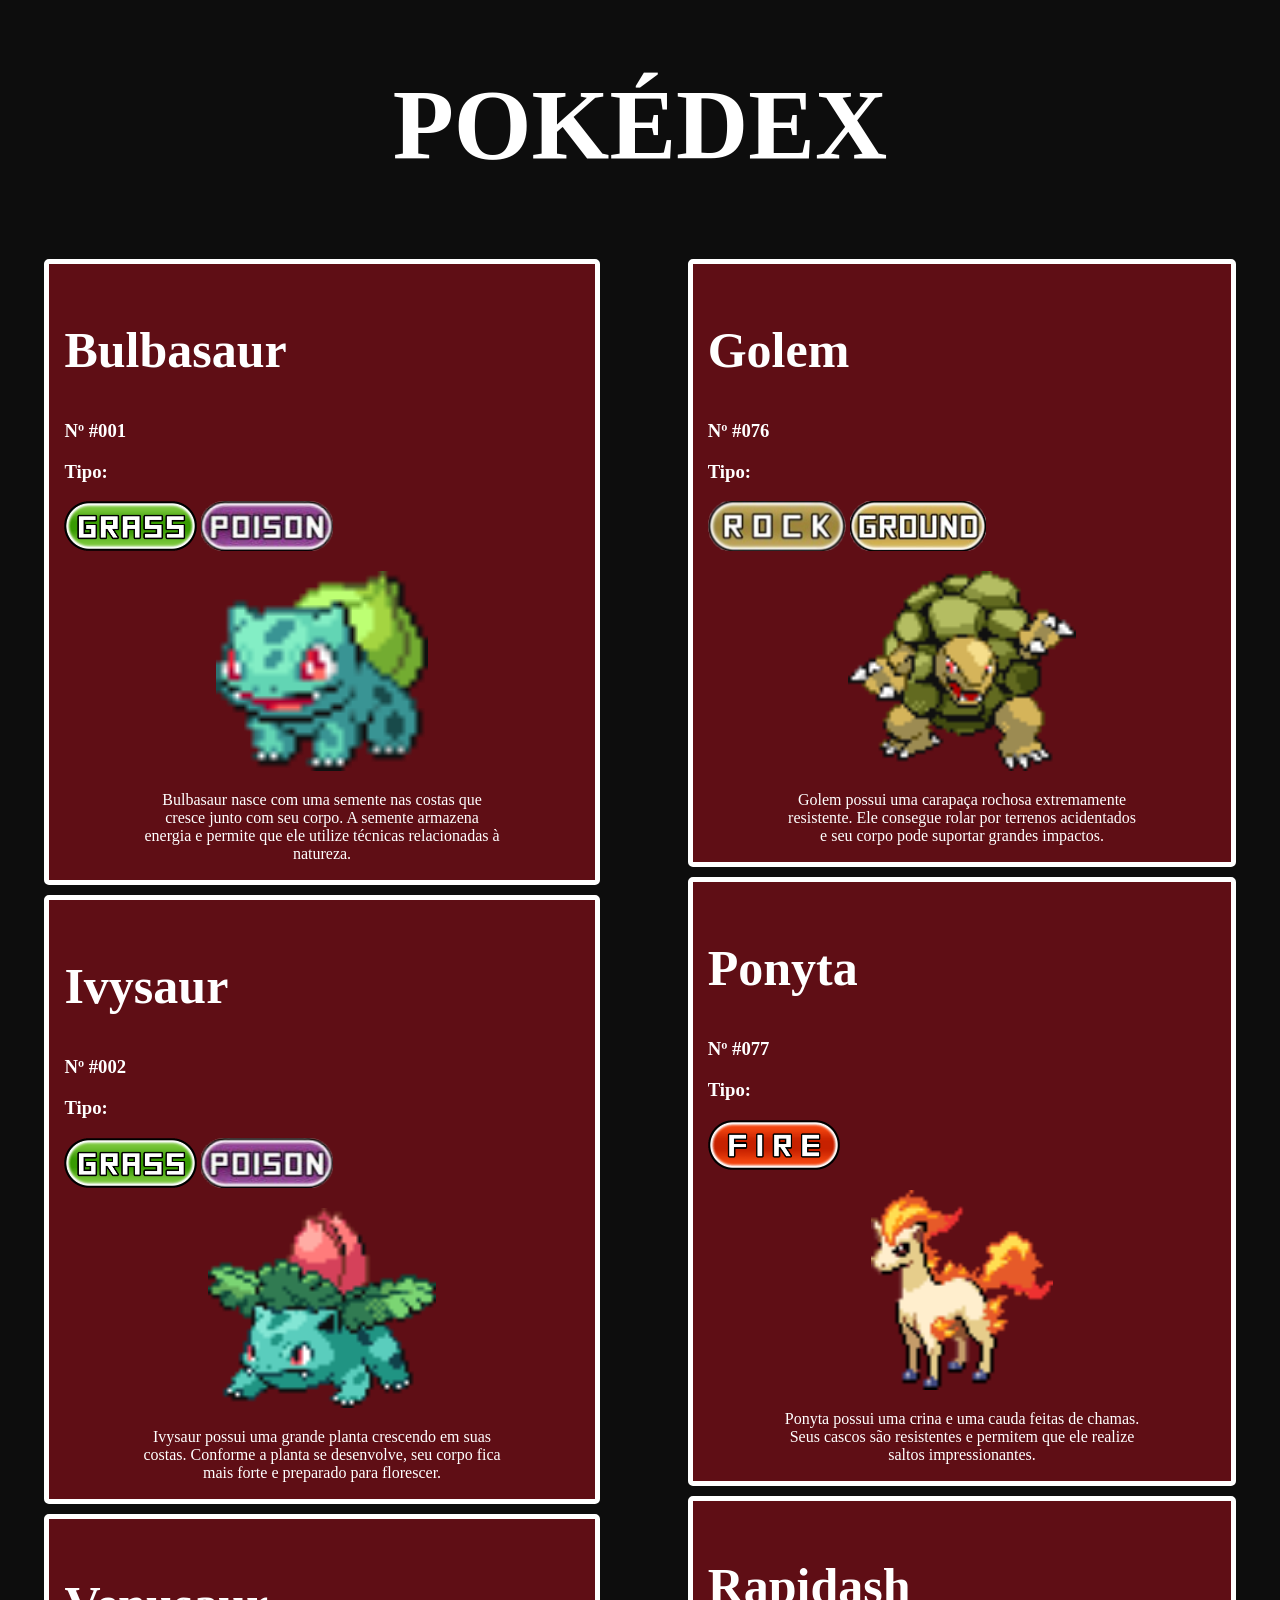
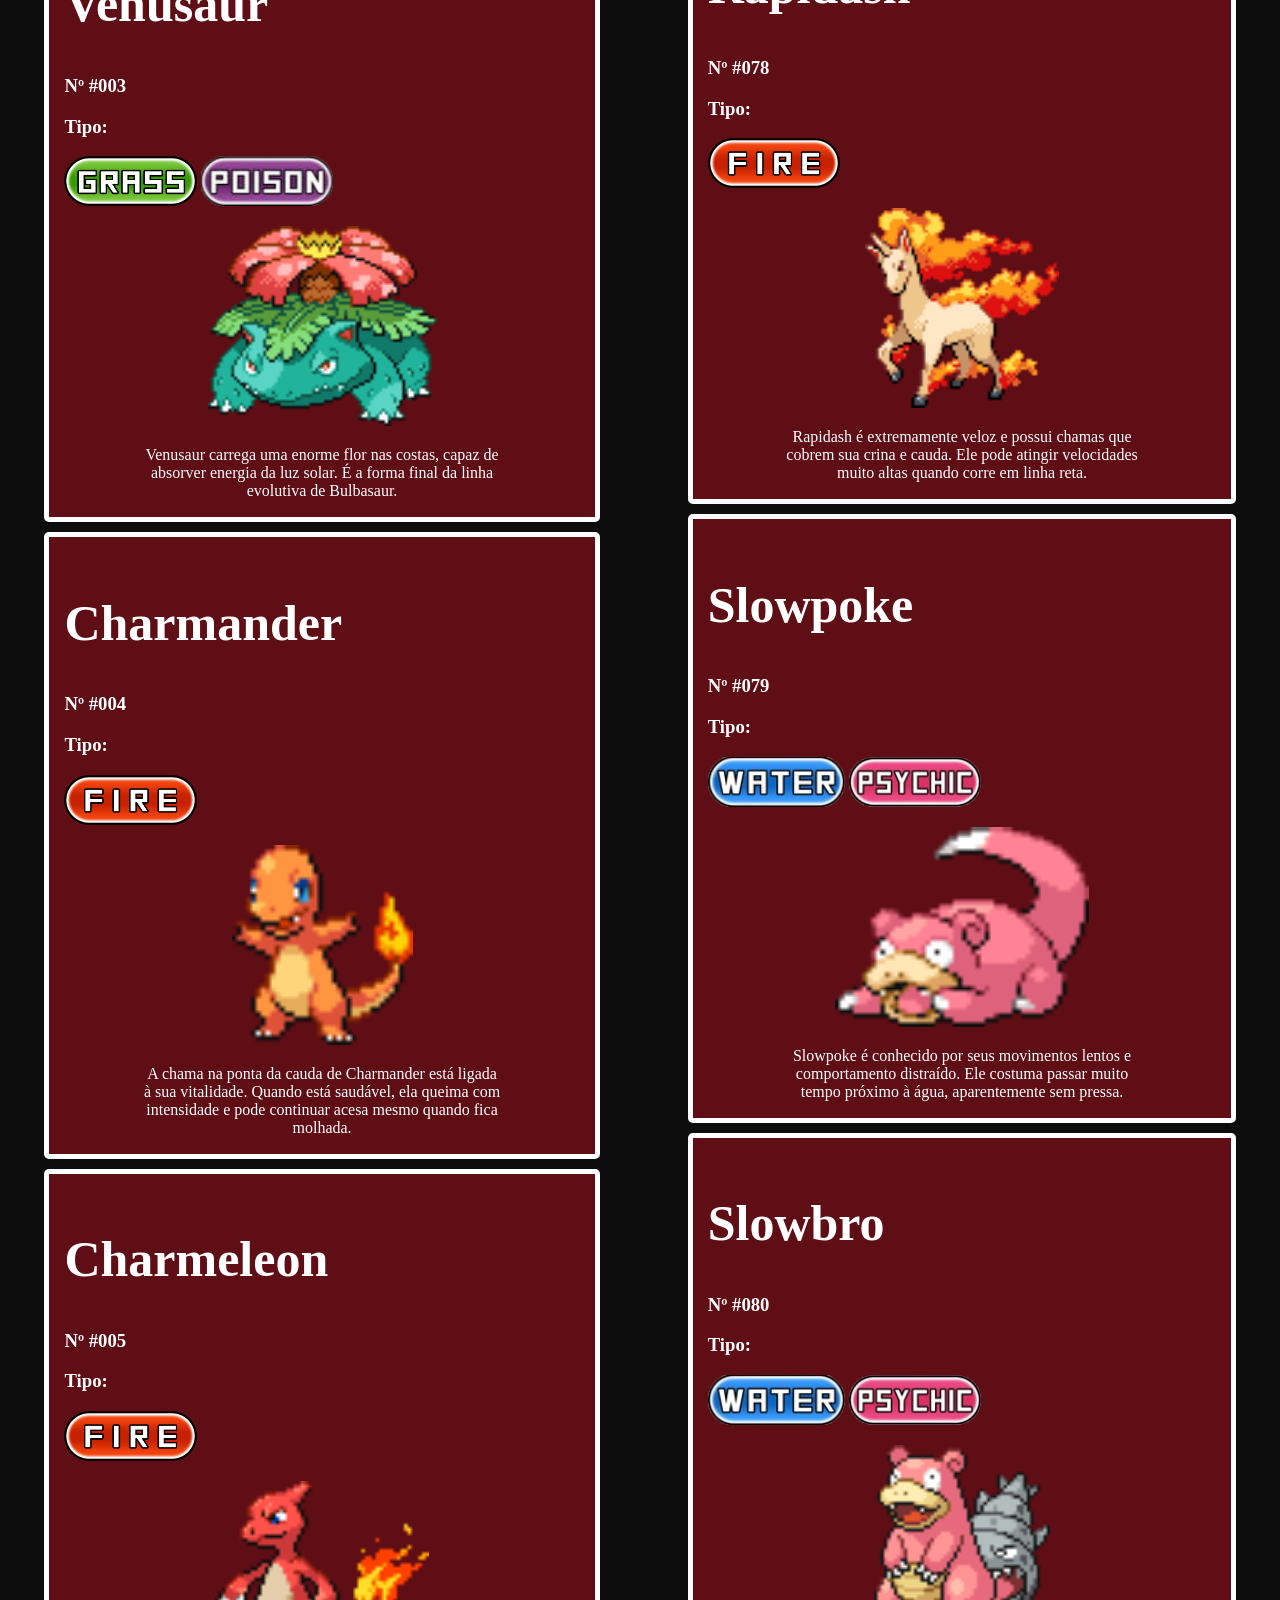
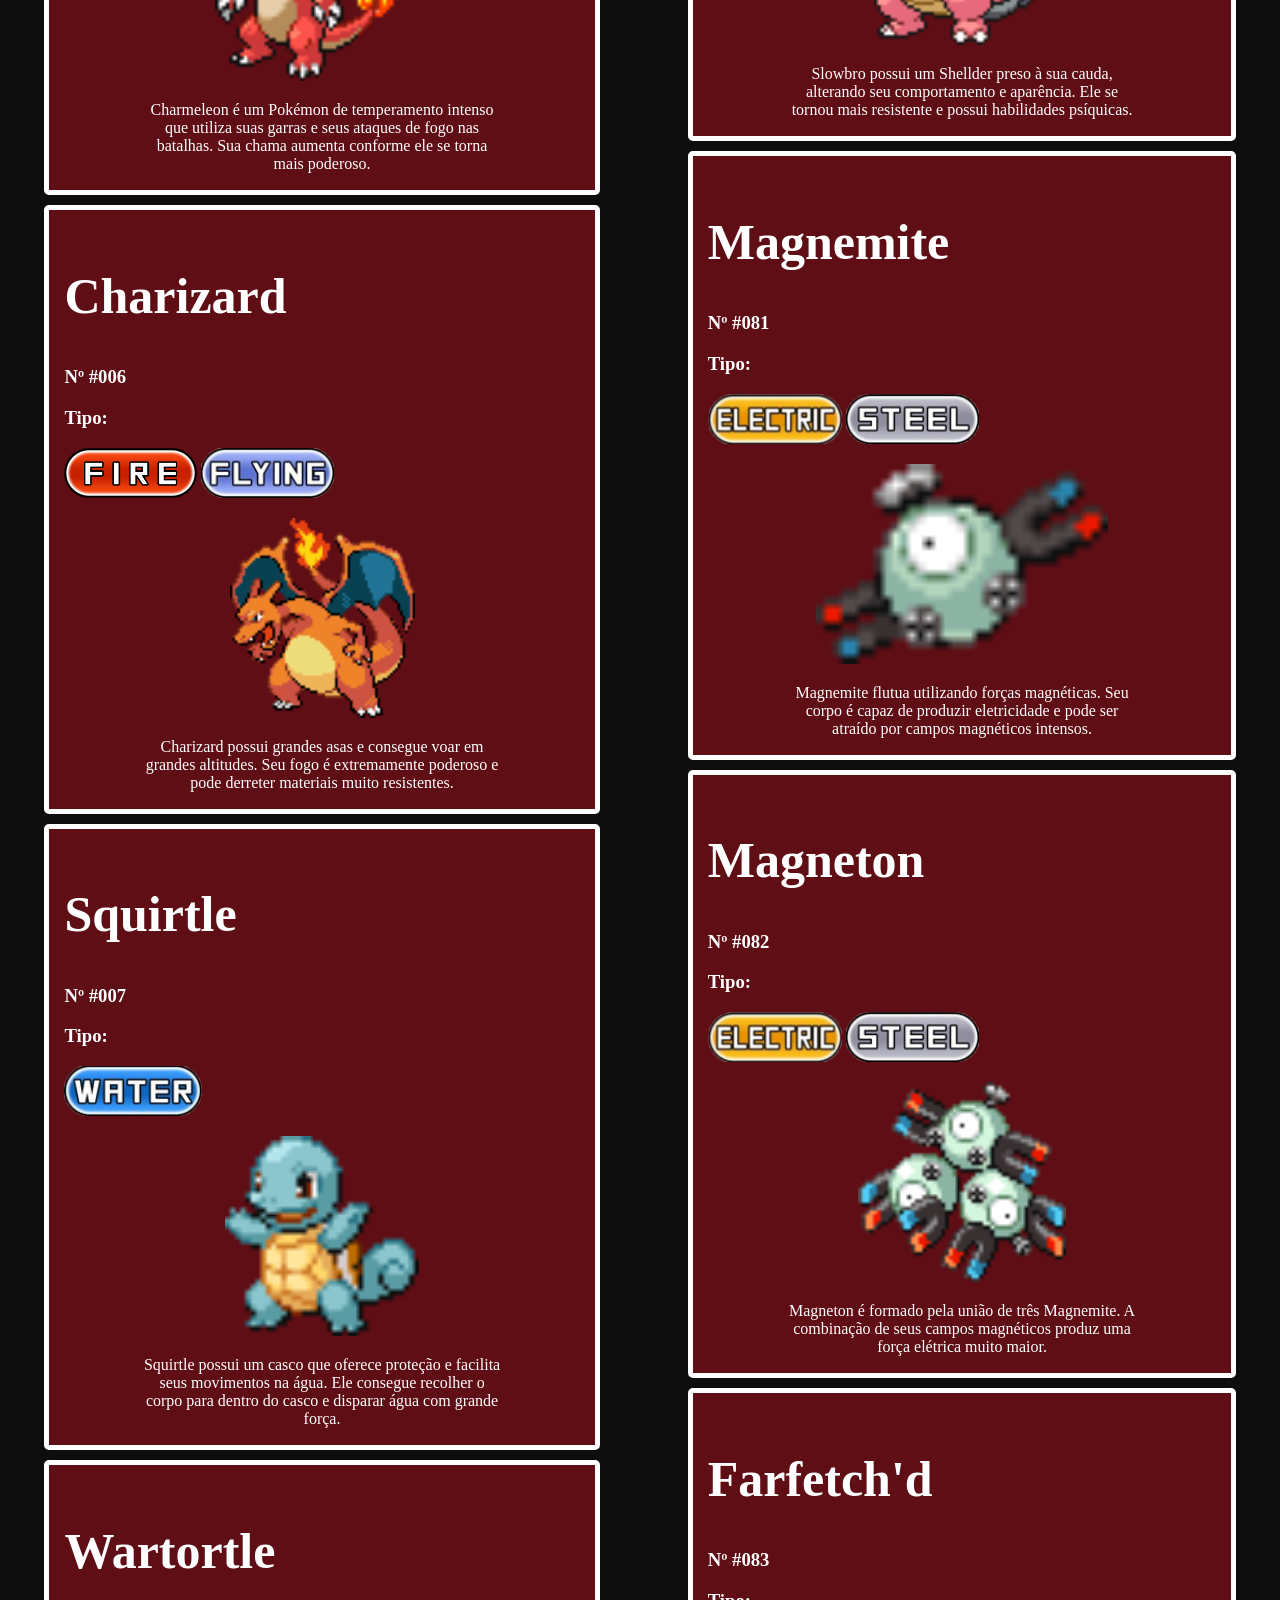
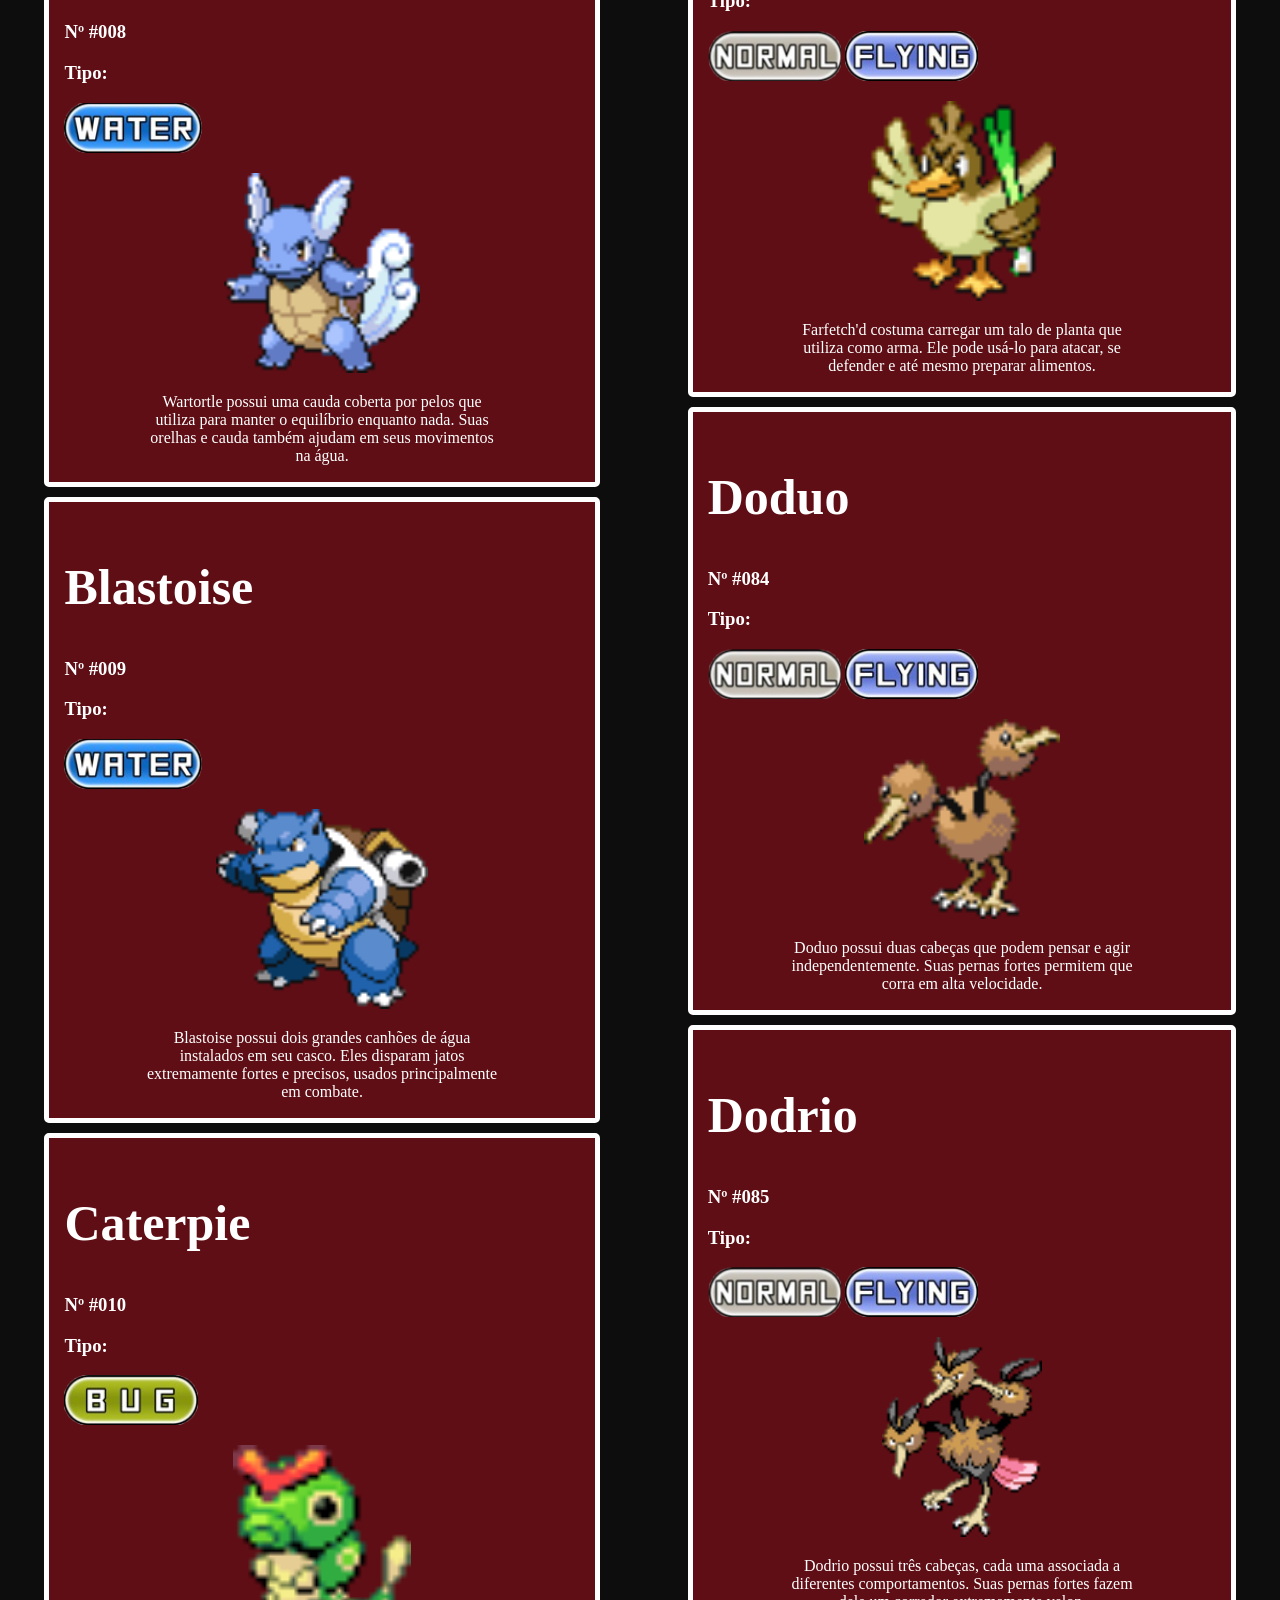
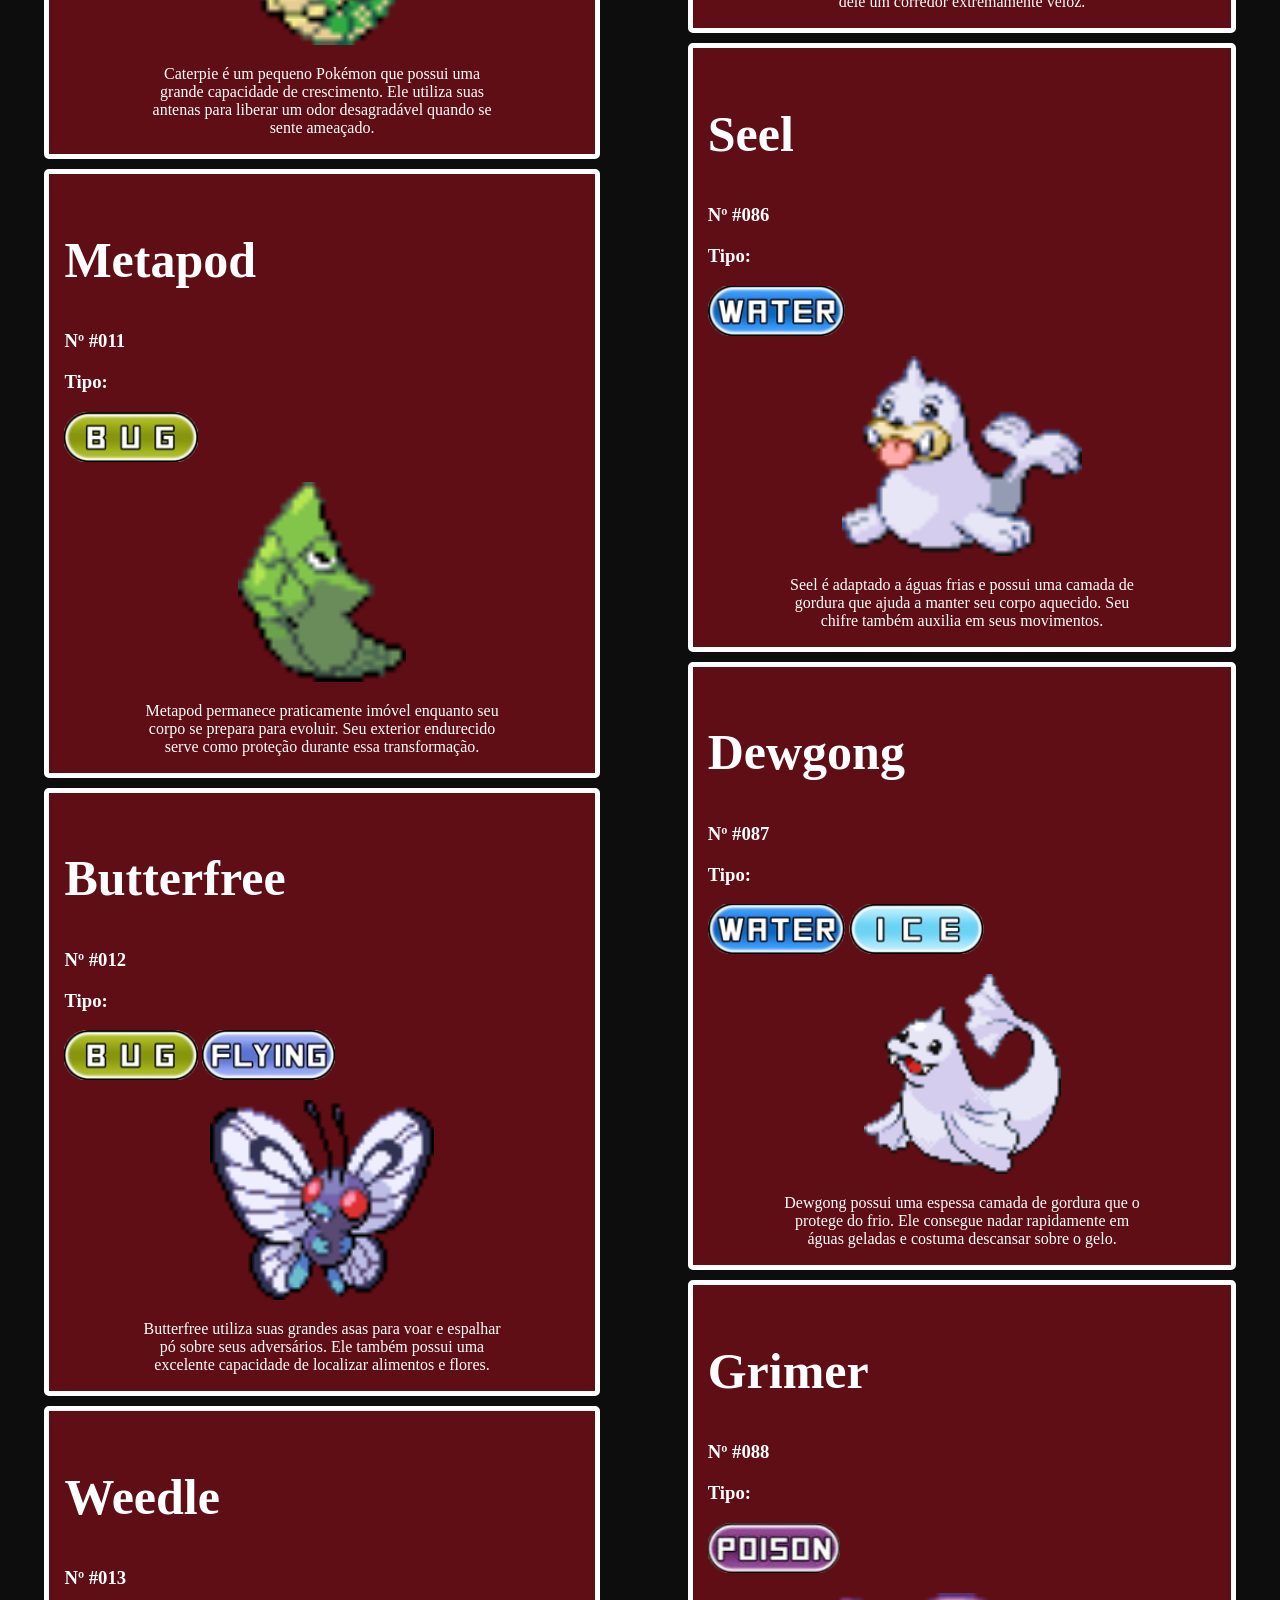
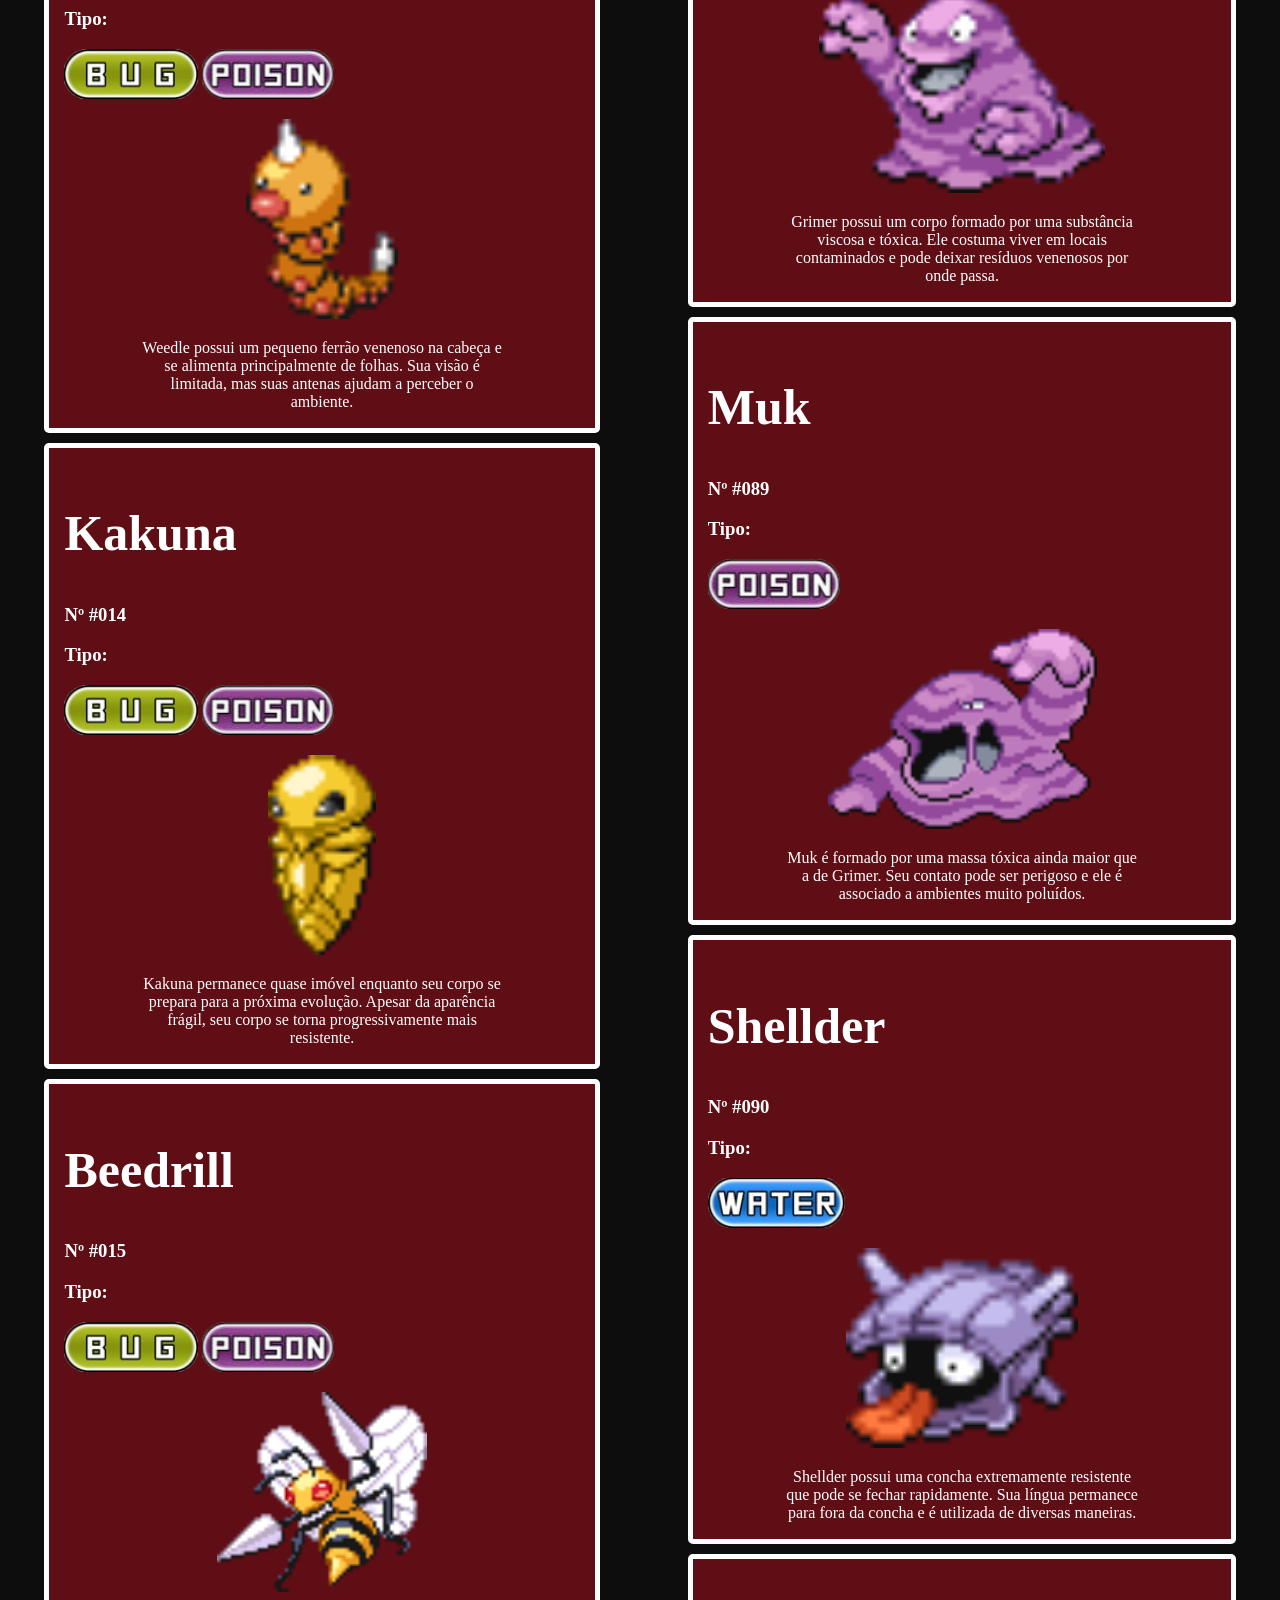
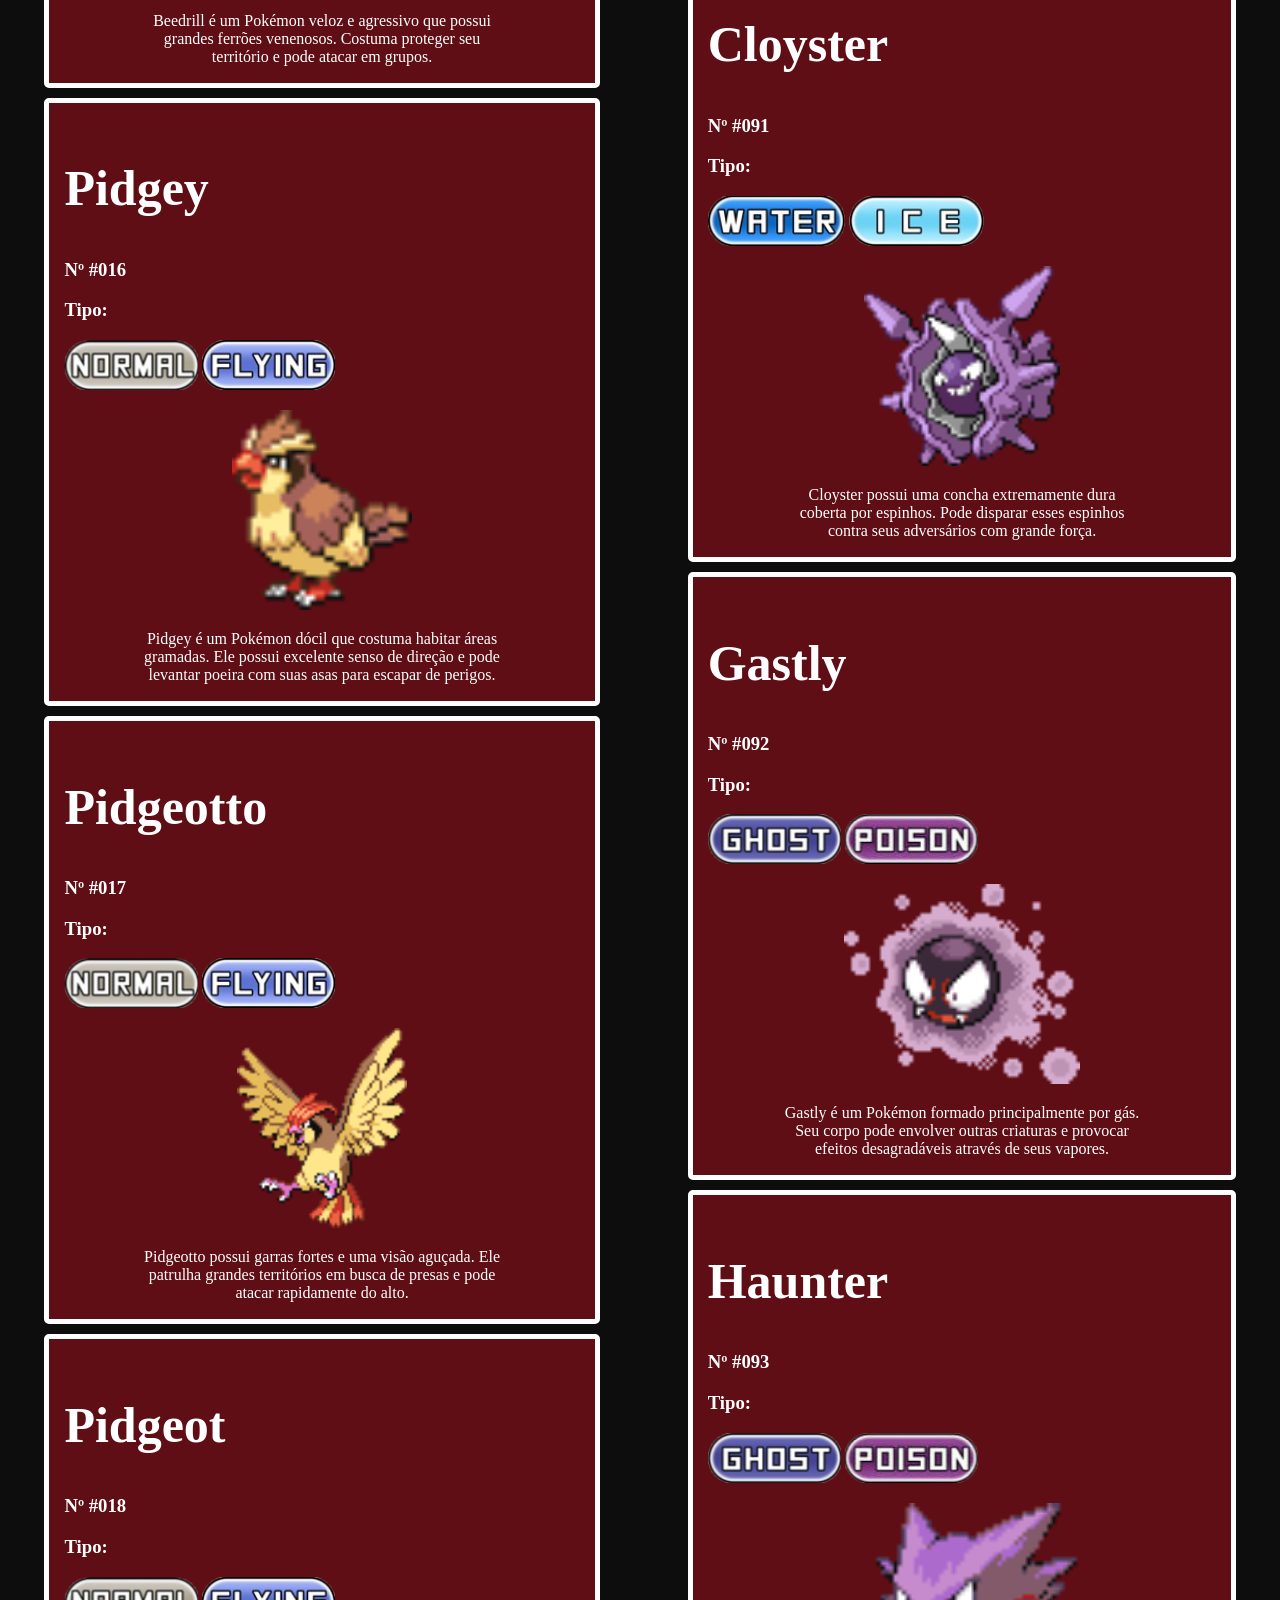
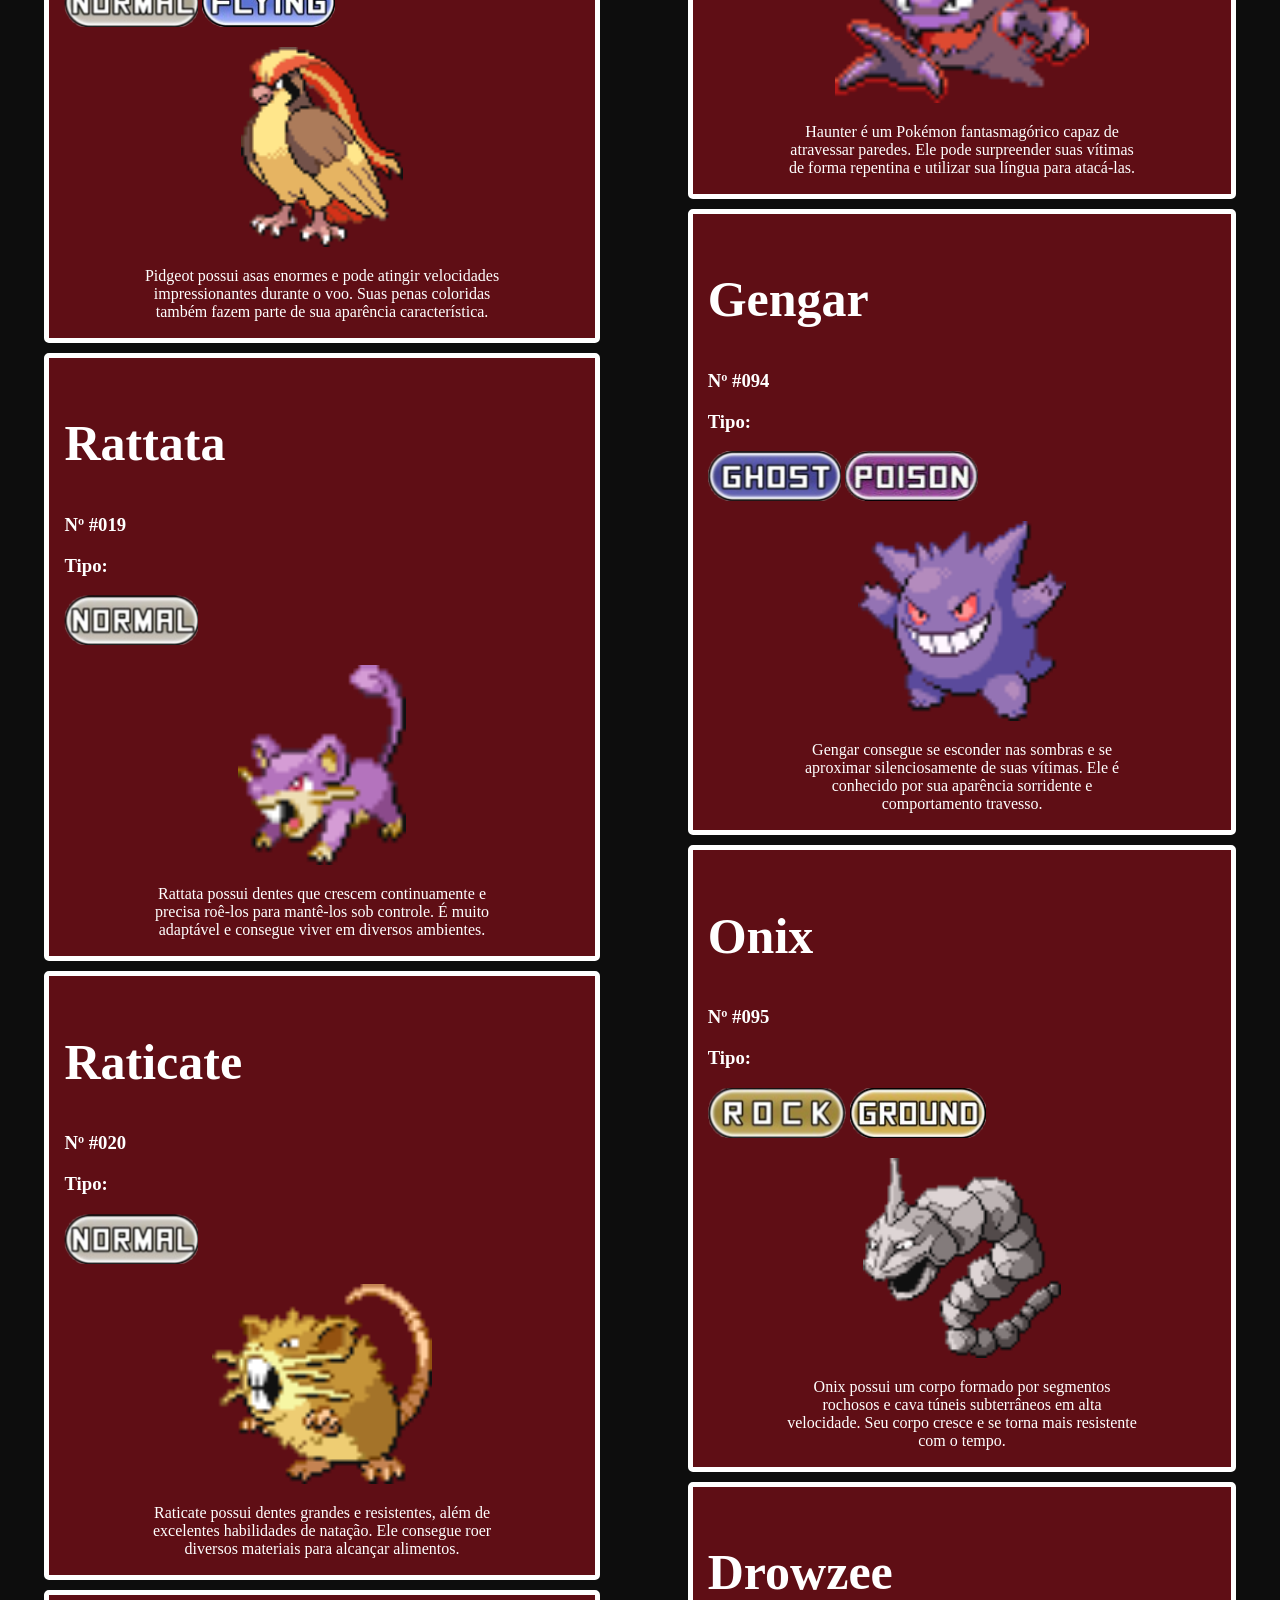
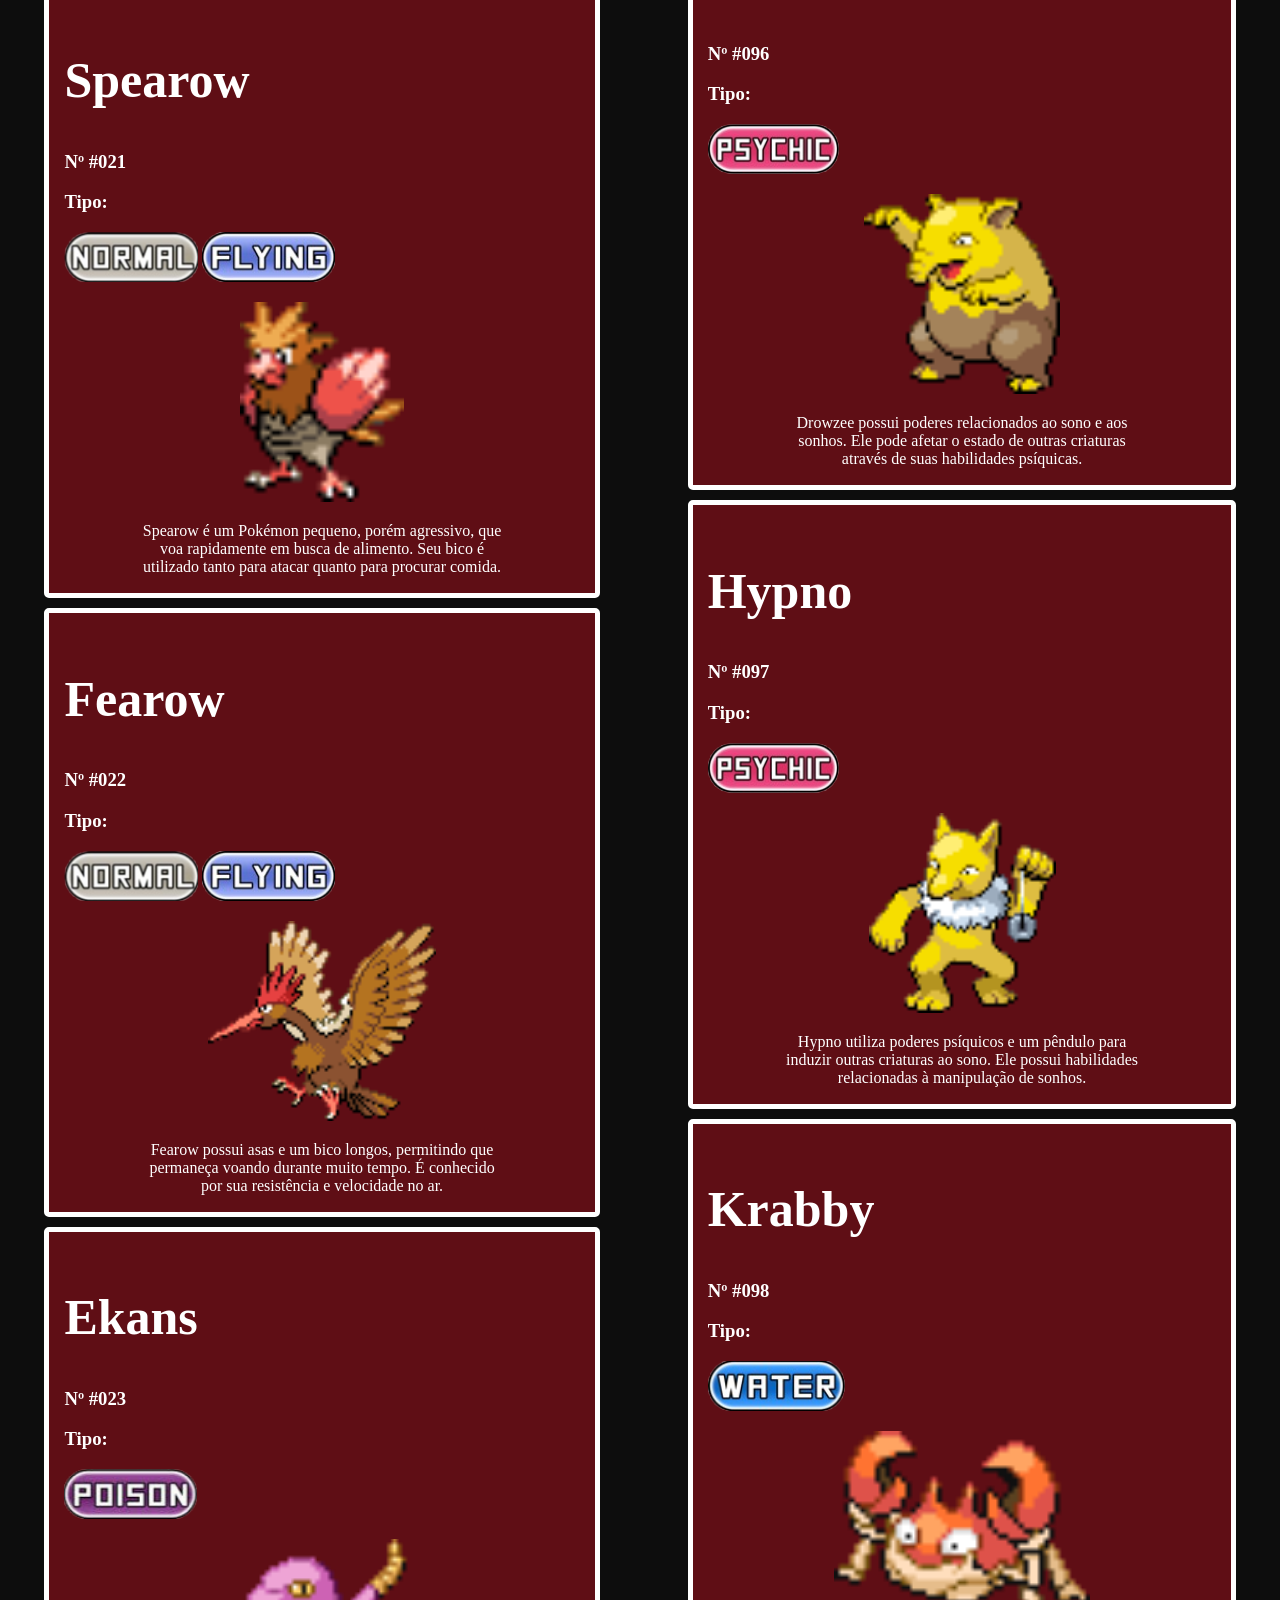
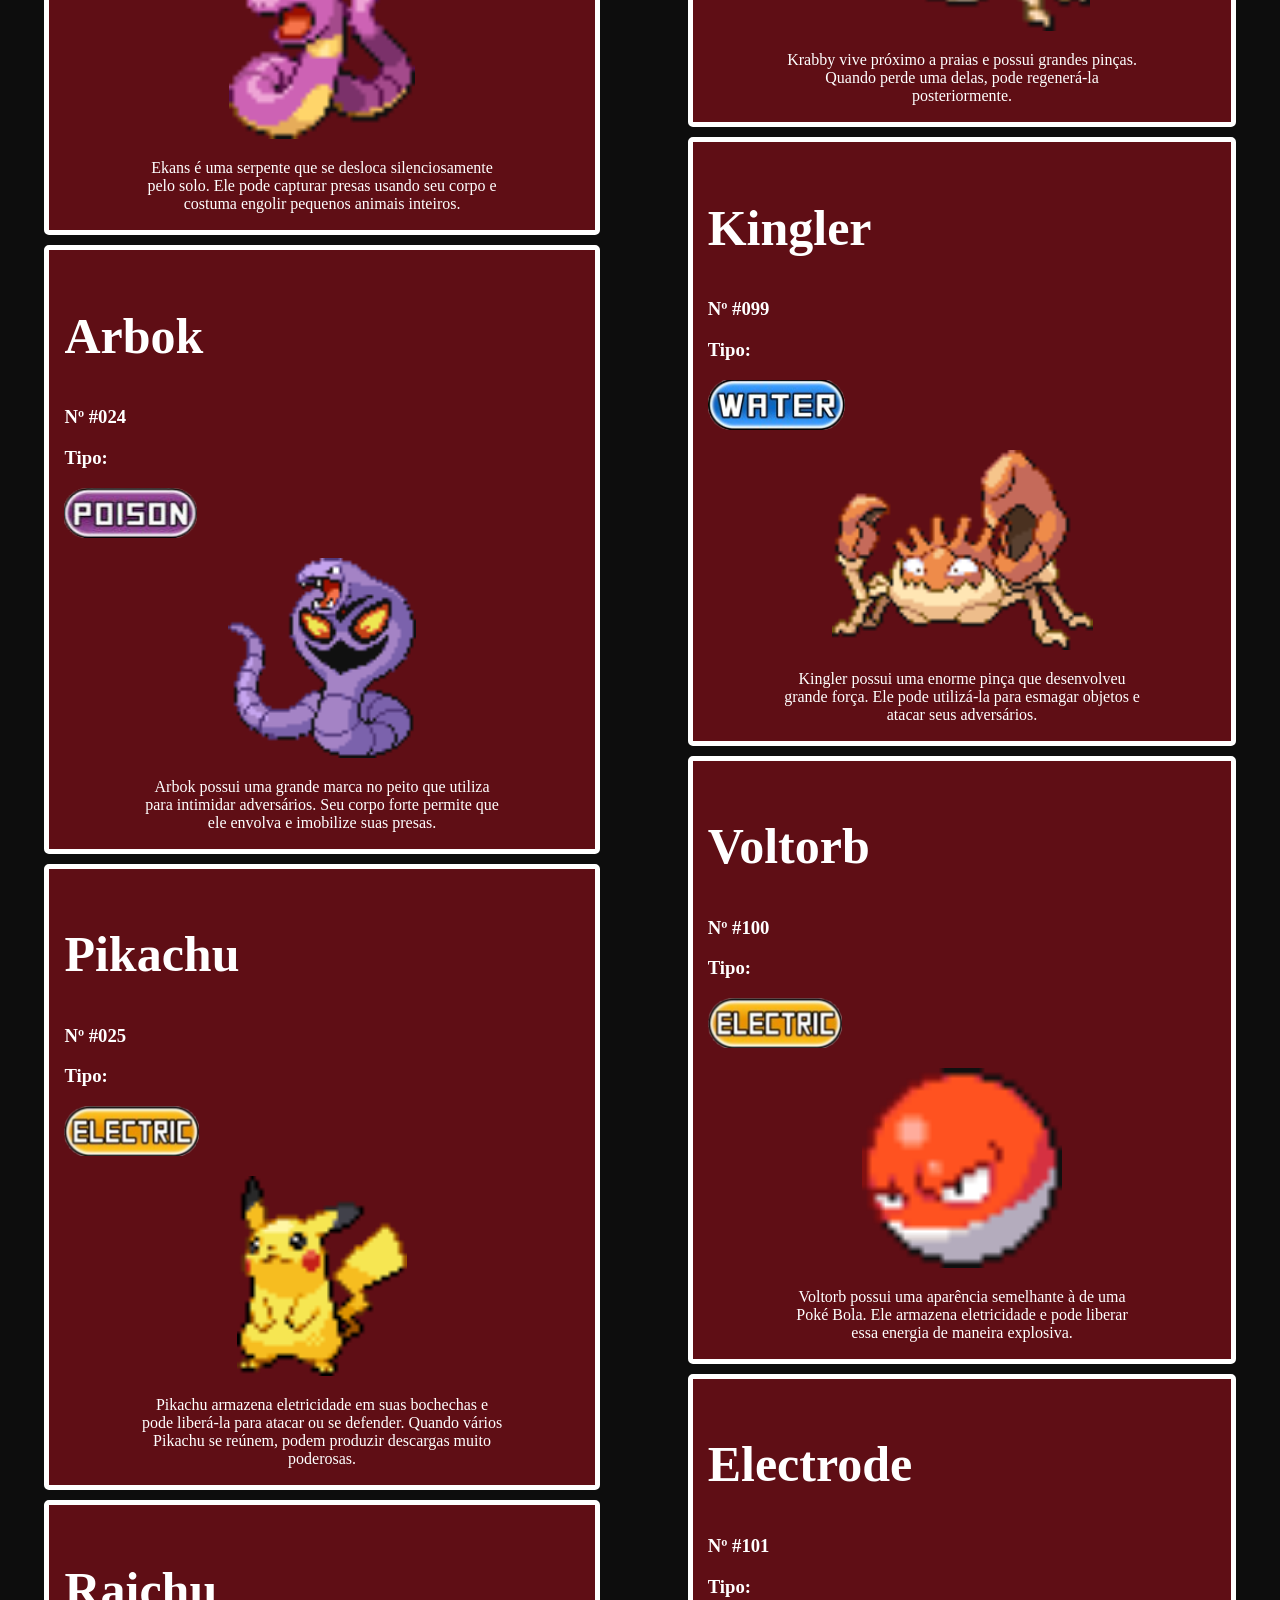
<file: index2.html>
<!DOCTYPE html>
<html>
    <head>
        <meta charset="UTF-8">
        <title>Pokedex</title>
        <link rel="stylesheet" href="style2.css">
        <link rel="icon" type="image/png" href="icon.png">
    </head>

    <body>

        <header>
            <h1>POKÉDEX</h1>
        </header>

        <article class="conteudo">

            <main>

                <article class="parte1">
                <article class="desc" id="bulbasaur">
                    <article class="info">
                        <h2>Bulbasaur</h2>
                        <h3>Nº #001</h3>
                        <h3>Tipo: </h3>
                        <img src="images/tipos/grass.png" class="tipo">
                        <img src="images/tipos/poison.png" class="tipo">
                    </article>
                    <figure>
                        <img src="images/pokemon/1.png" class="pokemon">
                    </figure>
                    <p>
                        Bulbasaur nasce com uma semente nas costas que cresce junto com seu corpo. A semente armazena energia e permite que ele utilize técnicas relacionadas à natureza.
                    </p>
                </article>

                <article class="desc" id="ivysaur">
                    <article class="info">
                        <h2>Ivysaur</h2>
                        <h3>Nº #002</h3>
                        <h3>Tipo: </h3>
                        <img src="images/tipos/grass.png" class="tipo">
                        <img src="images/tipos/poison.png" class="tipo">
                    </article>
                    <figure>
                        <img src="images/pokemon/2.png" class="pokemon">
                    </figure>
                    <p>
                        Ivysaur possui uma grande planta crescendo em suas costas. Conforme a planta se desenvolve, seu corpo fica mais forte e preparado para florescer.
                    </p>
                </article>

                <article class="desc" id="venusaur">
                    <article class="info">
                        <h2>Venusaur</h2>
                        <h3>Nº #003</h3>
                        <h3>Tipo: </h3>
                        <img src="images/tipos/grass.png" class="tipo">
                        <img src="images/tipos/poison.png" class="tipo">
                    </article>
                    <figure>
                        <img src="images/pokemon/3.png" class="pokemon">
                    </figure>
                    <p>
                        Venusaur carrega uma enorme flor nas costas, capaz de absorver energia da luz solar. É a forma final da linha evolutiva de Bulbasaur.
                    </p>
                </article>

                <article class="desc" id="charmander">
                    <article class="info">
                        <h2>Charmander</h2>
                        <h3>Nº #004</h3>
                        <h3>Tipo: </h3>
                        <img src="images/tipos/fire.png" class="tipo">
                    </article>
                    <figure>
                        <img src="images/pokemon/4.png" class="pokemon">
                    </figure>
                    <p>
                        A chama na ponta da cauda de Charmander está ligada à sua vitalidade. Quando está saudável, ela queima com intensidade e pode continuar acesa mesmo quando fica molhada.
                    </p>
                </article>

                <article class="desc" id="charmeleon">
                    <article class="info">
                        <h2>Charmeleon</h2>
                        <h3>Nº #005</h3>
                        <h3>Tipo: </h3>
                        <img src="images/tipos/fire.png" class="tipo">
                    </article>
                    <figure>
                        <img src="images/pokemon/5.png" class="pokemon">
                    </figure>
                    <p>
                        Charmeleon é um Pokémon de temperamento intenso que utiliza suas garras e seus ataques de fogo nas batalhas. Sua chama aumenta conforme ele se torna mais poderoso.
                    </p>
                </article>

                <article class="desc" id="charizard">
                    <article class="info">
                        <h2>Charizard</h2>
                        <h3>Nº #006</h3>
                        <h3>Tipo: </h3>
                        <img src="images/tipos/fire.png" class="tipo">
                        <img src="images/tipos/flying.png" class="tipo">
                    </article>
                    <figure>
                        <img src="images/pokemon/6.png" class="pokemon">
                    </figure>
                    <p>
                        Charizard possui grandes asas e consegue voar em grandes altitudes. Seu fogo é extremamente poderoso e pode derreter materiais muito resistentes.
                    </p>
                </article>

                <article class="desc" id="squirtle">
                    <article class="info">
                        <h2>Squirtle</h2>
                        <h3>Nº #007</h3>
                        <h3>Tipo: </h3>
                        <img src="images/tipos/water.png" class="tipo">
                    </article>
                    <figure>
                        <img src="images/pokemon/7.png" class="pokemon">
                    </figure>
                    <p>
                        Squirtle possui um casco que oferece proteção e facilita seus movimentos na água. Ele consegue recolher o corpo para dentro do casco e disparar água com grande força.
                    </p>
                </article>

                <article class="desc" id="wartortle">
                    <article class="info">
                        <h2>Wartortle</h2>
                        <h3>Nº #008</h3>
                        <h3>Tipo: </h3>
                        <img src="images/tipos/water.png" class="tipo">
                    </article>
                    <figure>
                        <img src="images/pokemon/8.png" class="pokemon">
                    </figure>
                    <p>
                        Wartortle possui uma cauda coberta por pelos que utiliza para manter o equilíbrio enquanto nada. Suas orelhas e cauda também ajudam em seus movimentos na água.
                    </p>
                </article>

                <article class="desc" id="blastoise">
                    <article class="info">
                        <h2>Blastoise</h2>
                        <h3>Nº #009</h3>
                        <h3>Tipo: </h3>
                        <img src="images/tipos/water.png" class="tipo">
                    </article>
                    <figure>
                        <img src="images/pokemon/9.png" class="pokemon">
                    </figure>
                    <p>
                        Blastoise possui dois grandes canhões de água instalados em seu casco. Eles disparam jatos extremamente fortes e precisos, usados principalmente em combate.
                    </p>
                </article>

                <article class="desc" id="caterpie">
                    <article class="info">
                        <h2>Caterpie</h2>
                        <h3>Nº #010</h3>
                        <h3>Tipo: </h3>
                        <img src="images/tipos/bug.png" class="tipo">
                    </article>
                    <figure>
                        <img src="images/pokemon/10.png" class="pokemon">
                    </figure>
                    <p>
                        Caterpie é um pequeno Pokémon que possui uma grande capacidade de crescimento. Ele utiliza suas antenas para liberar um odor desagradável quando se sente ameaçado.
                    </p>
                </article>

                <article class="desc" id="metapod">
                    <article class="info">
                        <h2>Metapod</h2>
                        <h3>Nº #011</h3>
                        <h3>Tipo: </h3>
                        <img src="images/tipos/bug.png" class="tipo">
                    </article>
                    <figure>
                        <img src="images/pokemon/11.png" class="pokemon">
                    </figure>
                    <p>
                        Metapod permanece praticamente imóvel enquanto seu corpo se prepara para evoluir. Seu exterior endurecido serve como proteção durante essa transformação.
                    </p>
                </article>

                <article class="desc" id="butterfree">
                    <article class="info">
                        <h2>Butterfree</h2>
                        <h3>Nº #012</h3>
                        <h3>Tipo: </h3>
                        <img src="images/tipos/bug.png" class="tipo">
                        <img src="images/tipos/flying.png" class="tipo">
                    </article>
                    <figure>
                        <img src="images/pokemon/12.png" class="pokemon">
                    </figure>
                    <p>
                        Butterfree utiliza suas grandes asas para voar e espalhar pó sobre seus adversários. Ele também possui uma excelente capacidade de localizar alimentos e flores.
                    </p>
                </article>

                <article class="desc" id="weedle">
                    <article class="info">
                        <h2>Weedle</h2>
                        <h3>Nº #013</h3>
                        <h3>Tipo: </h3>
                        <img src="images/tipos/bug.png" class="tipo">
                        <img src="images/tipos/poison.png" class="tipo">
                    </article>
                    <figure>
                        <img src="images/pokemon/13.png" class="pokemon">
                    </figure>
                    <p>
                        Weedle possui um pequeno ferrão venenoso na cabeça e se alimenta principalmente de folhas. Sua visão é limitada, mas suas antenas ajudam a perceber o ambiente.
                    </p>
                </article>

                <article class="desc" id="kakuna">
                    <article class="info">
                        <h2>Kakuna</h2>
                        <h3>Nº #014</h3>
                        <h3>Tipo: </h3>
                        <img src="images/tipos/bug.png" class="tipo">
                        <img src="images/tipos/poison.png" class="tipo">
                    </article>
                    <figure>
                        <img src="images/pokemon/14.png" class="pokemon">
                    </figure>
                    <p>
                        Kakuna permanece quase imóvel enquanto seu corpo se prepara para a próxima evolução. Apesar da aparência frágil, seu corpo se torna progressivamente mais resistente.
                    </p>
                </article>

                <article class="desc" id="beedrill">
                    <article class="info">
                        <h2>Beedrill</h2>
                        <h3>Nº #015</h3>
                        <h3>Tipo: </h3>
                        <img src="images/tipos/bug.png" class="tipo">
                        <img src="images/tipos/poison.png" class="tipo">
                    </article>
                    <figure>
                        <img src="images/pokemon/15.png" class="pokemon">
                    </figure>
                    <p>
                        Beedrill é um Pokémon veloz e agressivo que possui grandes ferrões venenosos. Costuma proteger seu território e pode atacar em grupos.
                    </p>
                </article>

                <article class="desc" id="pidgey">
                    <article class="info">
                        <h2>Pidgey</h2>
                        <h3>Nº #016</h3>
                        <h3>Tipo: </h3>
                        <img src="images/tipos/normal.png" class="tipo">
                        <img src="images/tipos/flying.png" class="tipo">
                    </article>
                    <figure>
                        <img src="images/pokemon/16.png" class="pokemon">
                    </figure>
                    <p>
                        Pidgey é um Pokémon dócil que costuma habitar áreas gramadas. Ele possui excelente senso de direção e pode levantar poeira com suas asas para escapar de perigos.
                    </p>
                </article>

                <article class="desc" id="pidgeotto">
                    <article class="info">
                        <h2>Pidgeotto</h2>
                        <h3>Nº #017</h3>
                        <h3>Tipo: </h3>
                        <img src="images/tipos/normal.png" class="tipo">
                        <img src="images/tipos/flying.png" class="tipo">
                    </article>
                    <figure>
                        <img src="images/pokemon/17.png" class="pokemon">
                    </figure>
                    <p>
                        Pidgeotto possui garras fortes e uma visão aguçada. Ele patrulha grandes territórios em busca de presas e pode atacar rapidamente do alto.
                    </p>
                </article>

                <article class="desc" id="pidgeot">
                    <article class="info">
                        <h2>Pidgeot</h2>
                        <h3>Nº #018</h3>
                        <h3>Tipo: </h3>
                        <img src="images/tipos/normal.png" class="tipo">
                        <img src="images/tipos/flying.png" class="tipo">
                    </article>
                    <figure>
                        <img src="images/pokemon/18.png" class="pokemon">
                    </figure>
                    <p>
                        Pidgeot possui asas enormes e pode atingir velocidades impressionantes durante o voo. Suas penas coloridas também fazem parte de sua aparência característica.
                    </p>
                </article>

                <article class="desc" id="rattata">
                    <article class="info">
                        <h2>Rattata</h2>
                        <h3>Nº #019</h3>
                        <h3>Tipo: </h3>
                        <img src="images/tipos/normal.png" class="tipo">
                    </article>
                    <figure>
                        <img src="images/pokemon/19.png" class="pokemon">
                    </figure>
                    <p>
                        Rattata possui dentes que crescem continuamente e precisa roê-los para mantê-los sob controle. É muito adaptável e consegue viver em diversos ambientes.
                    </p>
                </article>

                <article class="desc" id="raticate">
                    <article class="info">
                        <h2>Raticate</h2>
                        <h3>Nº #020</h3>
                        <h3>Tipo: </h3>
                        <img src="images/tipos/normal.png" class="tipo">
                    </article>
                    <figure>
                        <img src="images/pokemon/20.png" class="pokemon">
                    </figure>
                    <p>
                        Raticate possui dentes grandes e resistentes, além de excelentes habilidades de natação. Ele consegue roer diversos materiais para alcançar alimentos.
                    </p>
                </article>

                <article class="desc" id="spearow">
                    <article class="info">
                        <h2>Spearow</h2>
                        <h3>Nº #021</h3>
                        <h3>Tipo: </h3>
                        <img src="images/tipos/normal.png" class="tipo">
                        <img src="images/tipos/flying.png" class="tipo">
                    </article>
                    <figure>
                        <img src="images/pokemon/21.png" class="pokemon">
                    </figure>
                    <p>
                        Spearow é um Pokémon pequeno, porém agressivo, que voa rapidamente em busca de alimento. Seu bico é utilizado tanto para atacar quanto para procurar comida.
                    </p>
                </article>

                <article class="desc" id="fearow">
                    <article class="info">
                        <h2>Fearow</h2>
                        <h3>Nº #022</h3>
                        <h3>Tipo: </h3>
                        <img src="images/tipos/normal.png" class="tipo">
                        <img src="images/tipos/flying.png" class="tipo">
                    </article>
                    <figure>
                        <img src="images/pokemon/22.png" class="pokemon">
                    </figure>
                    <p>
                        Fearow possui asas e um bico longos, permitindo que permaneça voando durante muito tempo. É conhecido por sua resistência e velocidade no ar.
                    </p>
                </article>

                <article class="desc" id="ekans">
                    <article class="info">
                        <h2>Ekans</h2>
                        <h3>Nº #023</h3>
                        <h3>Tipo: </h3>
                        <img src="images/tipos/poison.png" class="tipo">
                    </article>
                    <figure>
                        <img src="images/pokemon/23.png" class="pokemon">
                    </figure>
                    <p>
                        Ekans é uma serpente que se desloca silenciosamente pelo solo. Ele pode capturar presas usando seu corpo e costuma engolir pequenos animais inteiros.
                    </p>
                </article>

                <article class="desc" id="arbok">
                    <article class="info">
                        <h2>Arbok</h2>
                        <h3>Nº #024</h3>
                        <h3>Tipo: </h3>
                        <img src="images/tipos/poison.png" class="tipo">
                    </article>
                    <figure>
                        <img src="images/pokemon/24.png" class="pokemon">
                    </figure>
                    <p>
                        Arbok possui uma grande marca no peito que utiliza para intimidar adversários. Seu corpo forte permite que ele envolva e imobilize suas presas.
                    </p>
                </article>

                <article class="desc" id="pikachu">
                    <article class="info">
                        <h2>Pikachu</h2>
                        <h3>Nº #025</h3>
                        <h3>Tipo: </h3>
                        <img src="images/tipos/electric.png" class="tipo">
                    </article>
                    <figure>
                        <img src="images/pokemon/25.png" class="pokemon">
                    </figure>
                    <p>
                        Pikachu armazena eletricidade em suas bochechas e pode liberá-la para atacar ou se defender. Quando vários Pikachu se reúnem, podem produzir descargas muito poderosas.
                    </p>
                </article>

                <article class="desc" id="raichu">
                    <article class="info">
                        <h2>Raichu</h2>
                        <h3>Nº #026</h3>
                        <h3>Tipo: </h3>
                        <img src="images/tipos/electric.png" class="tipo">
                    </article>
                    <figure>
                        <img src="images/pokemon/26.png" class="pokemon">
                    </figure>
                    <p>
                        Raichu consegue armazenar grandes quantidades de eletricidade e liberá-las através de sua cauda. A eletricidade acumulada pode atingir níveis extremamente altos.
                    </p>
                </article>

                <article class="desc" id="sandshrew">
                    <article class="info">
                        <h2>Sandshrew</h2>
                        <h3>Nº #027</h3>
                        <h3>Tipo: </h3>
                        <img src="images/tipos/ground.png" class="tipo">
                    </article>
                    <figure>
                        <img src="images/pokemon/27.png" class="pokemon">
                    </figure>
                    <p>
                        Sandshrew possui uma pele resistente que o protege de ambientes secos. Quando ameaçado, pode se enrolar formando uma pequena esfera defensiva.
                    </p>
                </article>

                <article class="desc" id="sandslash">
                    <article class="info">
                        <h2>Sandslash</h2>
                        <h3>Nº #028</h3>
                        <h3>Tipo: </h3>
                        <img src="images/tipos/ground.png" class="tipo">
                    </article>
                    <figure>
                        <img src="images/pokemon/28.png" class="pokemon">
                    </figure>
                    <p>
                        Sandslash possui garras afiadas e espinhos nas costas. Ele consegue escalar árvores e usar suas garras para atacar ou se defender.
                    </p>
                </article>

                <article class="desc" id="nidoran-f">
                    <article class="info">
                        <h2>Nidoran♀</h2>
                        <h3>Nº #029</h3>
                        <h3>Tipo: </h3>
                        <img src="images/tipos/poison.png" class="tipo">
                    </article>
                    <figure>
                        <img src="images/pokemon/29.png" class="pokemon">
                    </figure>
                    <p>
                        Nidoran♀ possui pequenos espinhos venenosos espalhados pelo corpo. Apesar de seu tamanho, consegue se defender liberando toxinas através deles.
                    </p>
                </article>

                <article class="desc" id="nidorina">
                    <article class="info">
                        <h2>Nidorina</h2>
                        <h3>Nº #030</h3>
                        <h3>Tipo: </h3>
                        <img src="images/tipos/poison.png" class="tipo">
                    </article>
                    <figure>
                        <img src="images/pokemon/30.png" class="pokemon">
                    </figure>
                    <p>
                        Nidorina possui um corpo coberto por pequenas estruturas venenosas. Ela é cautelosa e pode utilizar seus dentes e espinhos para afastar ameaças.
                    </p>
                </article>

                <article class="desc" id="nidoqueen">
                    <article class="info">
                        <h2>Nidoqueen</h2>
                        <h3>Nº #031</h3>
                        <h3>Tipo: </h3>
                        <img src="images/tipos/poison.png" class="tipo">
                        <img src="images/tipos/ground.png" class="tipo">
                    </article>
                    <figure>
                        <img src="images/pokemon/31.png" class="pokemon">
                    </figure>
                    <p>
                        Nidoqueen possui um corpo robusto coberto por espinhos. Sua força física e sua resistência fazem dela uma poderosa combatente.
                    </p>
                </article>

                <article class="desc" id="nidoran-m">
                    <article class="info">
                        <h2>Nidoran♂</h2>
                        <h3>Nº #032</h3>
                        <h3>Tipo: </h3>
                        <img src="images/tipos/poison.png" class="tipo">
                    </article>
                    <figure>
                        <img src="images/pokemon/32.png" class="pokemon">
                    </figure>
                    <p>
                        Nidoran♂ possui grandes orelhas e espinhos venenosos no corpo. Ele consegue liberar toxinas pelos espinhos quando se sente ameaçado.
                    </p>
                </article>

                <article class="desc" id="nidorino">
                    <article class="info">
                        <h2>Nidorino</h2>
                        <h3>Nº #033</h3>
                        <h3>Tipo: </h3>
                        <img src="images/tipos/poison.png" class="tipo">
                    </article>
                    <figure>
                        <img src="images/pokemon/33.png" class="pokemon">
                    </figure>
                    <p>
                        Nidorino possui um grande chifre venenoso na cabeça. Ele é agressivo e pode utilizar o chifre para atacar seus adversários.
                    </p>
                </article>

                <article class="desc" id="nidoking">
                    <article class="info">
                        <h2>Nidoking</h2>
                        <h3>Nº #034</h3>
                        <h3>Tipo: </h3>
                        <img src="images/tipos/poison.png" class="tipo">
                        <img src="images/tipos/ground.png" class="tipo">
                    </article>
                    <figure>
                        <img src="images/pokemon/34.png" class="pokemon">
                    </figure>
                    <p>
                        Nidoking possui um corpo poderoso protegido por uma pele resistente. Seu chifre, cauda e força física são utilizados para causar grandes danos.
                    </p>
                </article>

                <article class="desc" id="clefairy">
                    <article class="info">
                        <h2>Clefairy</h2>
                        <h3>Nº #035</h3>
                        <h3>Tipo: </h3>
                        <img src="images/tipos/fairy.png" class="tipo">
                    </article>
                    <figure>
                        <img src="images/pokemon/35.png" class="pokemon">
                    </figure>
                    <p>
                        Clefairy é um Pokémon de aparência encantadora que costuma aparecer em noites de lua cheia. Dizem que possui uma ligação especial com a Lua.
                    </p>
                </article>

                <article class="desc" id="clefable">
                    <article class="info">
                        <h2>Clefable</h2>
                        <h3>Nº #036</h3>
                        <h3>Tipo: </h3>
                        <img src="images/tipos/fairy.png" class="tipo">
                    </article>
                    <figure>
                        <img src="images/pokemon/36.png" class="pokemon">
                    </figure>
                    <p>
                        Clefable possui asas pequenas que utiliza para saltar e se deslocar. É conhecido por sua natureza reservada e por sua excelente audição.
                    </p>
                </article>

                <article class="desc" id="vulpix">
                    <article class="info">
                        <h2>Vulpix</h2>
                        <h3>Nº #037</h3>
                        <h3>Tipo: </h3>
                        <img src="images/tipos/fire.png" class="tipo">
                    </article>
                    <figure>
                        <img src="images/pokemon/37.png" class="pokemon">
                    </figure>
                    <p>
                        Vulpix nasce com uma única cauda que se divide conforme cresce. Ele consegue controlar chamas e possui uma aparência semelhante à de uma pequena raposa.
                    </p>
                </article>

                <article class="desc" id="ninetales">
                    <article class="info">
                        <h2>Ninetales</h2>
                        <h3>Nº #038</h3>
                        <h3>Tipo: </h3>
                        <img src="images/tipos/fire.png" class="tipo">
                    </article>
                    <figure>
                        <img src="images/pokemon/38.png" class="pokemon">
                    </figure>
                    <p>
                        Ninetales possui nove caudas e uma aparência elegante. Dizem que vive por muitos anos e que suas caudas possuem poderes especiais.
                    </p>
                </article>

                <article class="desc" id="jigglypuff">
                    <article class="info">
                        <h2>Jigglypuff</h2>
                        <h3>Nº #039</h3>
                        <h3>Tipo: </h3>
                        <img src="images/tipos/normal.png" class="tipo">
                        <img src="images/tipos/fairy.png" class="tipo">
                    </article>
                    <figure>
                        <img src="images/pokemon/39.png" class="pokemon">
                    </figure>
                    <p>
                        Jigglypuff possui uma voz capaz de colocar outros Pokémon para dormir. Ele costuma cantar repetidamente até que todos ao redor adormeçam.
                    </p>
                </article>

                <article class="desc" id="wigglytuff">
                    <article class="info">
                        <h2>Wigglytuff</h2>
                        <h3>Nº #040</h3>
                        <h3>Tipo: </h3>
                        <img src="images/tipos/normal.png" class="tipo">
                        <img src="images/tipos/fairy.png" class="tipo">
                    </article>
                    <figure>
                        <img src="images/pokemon/40.png" class="pokemon">
                    </figure>
                    <p>
                        Wigglytuff possui um corpo extremamente macio e elástico. Ele consegue inflar o corpo com ar, ficando muito maior do que seu tamanho normal.
                    </p>
                </article>

                <article class="desc" id="zubat">
                    <article class="info">
                        <h2>Zubat</h2>
                        <h3>Nº #041</h3>
                        <h3>Tipo: </h3>
                        <img src="images/tipos/poison.png" class="tipo">
                        <img src="images/tipos/flying.png" class="tipo">
                    </article>
                    <figure>
                        <img src="images/pokemon/41.png" class="pokemon">
                    </figure>
                    <p>
                        Zubat vive principalmente em cavernas e possui pouca capacidade de visão. Para se orientar no escuro, utiliza ondas sonoras semelhantes a um radar.
                    </p>
                </article>

                <article class="desc" id="golbat">
                    <article class="info">
                        <h2>Golbat</h2>
                        <h3>Nº #042</h3>
                        <h3>Tipo: </h3>
                        <img src="images/tipos/poison.png" class="tipo">
                        <img src="images/tipos/flying.png" class="tipo">
                    </article>
                    <figure>
                        <img src="images/pokemon/42.png" class="pokemon">
                    </figure>
                    <p>
                        Golbat possui uma boca enorme e se alimenta principalmente de sangue. Suas presas permitem que ele ataque rapidamente suas vítimas.
                    </p>
                </article>

                <article class="desc" id="oddish">
                    <article class="info">
                        <h2>Oddish</h2>
                        <h3>Nº #043</h3>
                        <h3>Tipo: </h3>
                        <img src="images/tipos/grass.png" class="tipo">
                        <img src="images/tipos/poison.png" class="tipo">
                    </article>
                    <figure>
                        <img src="images/pokemon/43.png" class="pokemon">
                    </figure>
                    <p>
                        Oddish é um pequeno Pokémon noturno que se enterra no solo durante o dia. À noite, sai para absorver nutrientes e energia.
                    </p>
                </article>

                <article class="desc" id="gloom">
                    <article class="info">
                        <h2>Gloom</h2>
                        <h3>Nº #044</h3>
                        <h3>Tipo: </h3>
                        <img src="images/tipos/grass.png" class="tipo">
                        <img src="images/tipos/poison.png" class="tipo">
                    </article>
                    <figure>
                        <img src="images/pokemon/44.png" class="pokemon">
                    </figure>
                    <p>
                        Gloom possui uma flor em sua cabeça que libera um odor intenso. O cheiro pode ser desagradável para algumas criaturas, mas também possui propriedades atrativas.
                    </p>
                </article>

                <article class="desc" id="vileplume">
                    <article class="info">
                        <h2>Vileplume</h2>
                        <h3>Nº #045</h3>
                        <h3>Tipo: </h3>
                        <img src="images/tipos/grass.png" class="tipo">
                        <img src="images/tipos/poison.png" class="tipo">
                    </article>
                    <figure>
                        <img src="images/pokemon/45.png" class="pokemon">
                    </figure>
                    <p>
                        Vileplume possui uma enorme flor que espalha pólen ao se movimentar. Quanto maiores as pétalas, mais pesado pode ser o pólen liberado.
                    </p>
                </article>

                <article class="desc" id="paras">
                    <article class="info">
                        <h2>Paras</h2>
                        <h3>Nº #046</h3>
                        <h3>Tipo: </h3>
                        <img src="images/tipos/bug.png" class="tipo">
                        <img src="images/tipos/grass.png" class="tipo">
                    </article>
                    <figure>
                        <img src="images/pokemon/46.png" class="pokemon">
                    </figure>
                    <p>
                        Paras vive com cogumelos crescendo sobre suas costas. Ele se alimenta de raízes e nutrientes encontrados no solo das florestas.
                    </p>
                </article>

                <article class="desc" id="parasect">
                    <article class="info">
                        <h2>Parasect</h2>
                        <h3>Nº #047</h3>
                        <h3>Tipo: </h3>
                        <img src="images/tipos/bug.png" class="tipo">
                        <img src="images/tipos/grass.png" class="tipo">
                    </article>
                    <figure>
                        <img src="images/pokemon/47.png" class="pokemon">
                    </figure>
                    <p>
                        Parasect é dominado pelo grande cogumelo que cresce sobre seu corpo. O fungo libera esporos e utiliza os nutrientes obtidos do ambiente.
                    </p>
                </article>

                <article class="desc" id="venonat">
                    <article class="info">
                        <h2>Venonat</h2>
                        <h3>Nº #048</h3>
                        <h3>Tipo: </h3>
                        <img src="images/tipos/bug.png" class="tipo">
                        <img src="images/tipos/poison.png" class="tipo">
                    </article>
                    <figure>
                        <img src="images/pokemon/48.png" class="pokemon">
                    </figure>
                    <p>
                        Venonat possui olhos grandes que ajudam a perceber pequenos movimentos. Seu corpo é coberto por pelos que também podem auxiliar na defesa.
                    </p>
                </article>

                <article class="desc" id="venomoth">
                    <article class="info">
                        <h2>Venomoth</h2>
                        <h3>Nº #049</h3>
                        <h3>Tipo: </h3>
                        <img src="images/tipos/bug.png" class="tipo">
                        <img src="images/tipos/poison.png" class="tipo">
                    </article>
                    <figure>
                        <img src="images/pokemon/49.png" class="pokemon">
                    </figure>
                    <p>
                        Venomoth é uma mariposa que libera escamas de suas asas durante o voo. Algumas dessas escamas podem produzir efeitos venenosos.
                    </p>
                </article>

                <article class="desc" id="diglett">
                    <article class="info">
                        <h2>Diglett</h2>
                        <h3>Nº #050</h3>
                        <h3>Tipo: </h3>
                        <img src="images/tipos/ground.png" class="tipo">
                    </article>
                    <figure>
                        <img src="images/pokemon/50.png" class="pokemon">
                    </figure>
                    <p>
                        Diglett passa grande parte de sua vida subterrâneo. Ele cava túneis rapidamente e deixa o solo revolvido por onde passa.
                    </p>
                </article>

                <article class="desc" id="dugtrio">
                    <article class="info">
                        <h2>Dugtrio</h2>
                        <h3>Nº #051</h3>
                        <h3>Tipo: </h3>
                        <img src="images/tipos/ground.png" class="tipo">
                    </article>
                    <figure>
                        <img src="images/pokemon/51.png" class="pokemon">
                    </figure>
                    <p>
                        Dugtrio é formado por três Diglett unidos. Juntos, eles conseguem cavar túneis profundos e mover grandes quantidades de terra.
                    </p>
                </article>

                <article class="desc" id="meowth">
                    <article class="info">
                        <h2>Meowth</h2>
                        <h3>Nº #052</h3>
                        <h3>Tipo: </h3>
                        <img src="images/tipos/normal.png" class="tipo">
                    </article>
                    <figure>
                        <img src="images/pokemon/52.png" class="pokemon">
                    </figure>
                    <p>
                        Meowth é um Pokémon noturno atraído por objetos brilhantes. A moeda em sua testa é uma de suas características mais marcantes.
                    </p>
                </article>

                <article class="desc" id="persian">
                    <article class="info">
                        <h2>Persian</h2>
                        <h3>Nº #053</h3>
                        <h3>Tipo: </h3>
                        <img src="images/tipos/normal.png" class="tipo">
                    </article>
                    <figure>
                        <img src="images/pokemon/53.png" class="pokemon">
                    </figure>
                    <p>
                        Persian possui movimentos rápidos e silenciosos. Sua aparência elegante esconde um comportamento predatório e uma grande capacidade de ataque.
                    </p>
                </article>

                <article class="desc" id="psyduck">
                    <article class="info">
                        <h2>Psyduck</h2>
                        <h3>Nº #054</h3>
                        <h3>Tipo: </h3>
                        <img src="images/tipos/water.png" class="tipo">
                    </article>
                    <figure>
                        <img src="images/pokemon/54.png" class="pokemon">
                    </figure>
                    <p>
                        Psyduck sofre frequentemente com fortes dores de cabeça. Quando elas ficam intensas, pode liberar poderes psíquicos que normalmente não consegue controlar.
                    </p>
                </article>

                <article class="desc" id="golduck">
                    <article class="info">
                        <h2>Golduck</h2>
                        <h3>Nº #055</h3>
                        <h3>Tipo: </h3>
                        <img src="images/tipos/water.png" class="tipo">
                    </article>
                    <figure>
                        <img src="images/pokemon/55.png" class="pokemon">
                    </figure>
                    <p>
                        Golduck é um excelente nadador e possui grande agilidade na água. A joia em sua testa é associada aos seus poderes especiais.
                    </p>
                </article>

                <article class="desc" id="mankey">
                    <article class="info">
                        <h2>Mankey</h2>
                        <h3>Nº #056</h3>
                        <h3>Tipo: </h3>
                        <img src="images/tipos/fighting.png" class="tipo">
                    </article>
                    <figure>
                        <img src="images/pokemon/56.png" class="pokemon">
                    </figure>
                    <p>
                        Mankey é um Pokémon extremamente temperamental. Pode ficar furioso rapidamente e perseguir qualquer criatura que considere responsável por sua irritação.
                    </p>
                </article>

                <article class="desc" id="primeape">
                    <article class="info">
                        <h2>Primeape</h2>
                        <h3>Nº #057</h3>
                        <h3>Tipo: </h3>
                        <img src="images/tipos/fighting.png" class="tipo">
                    </article>
                    <figure>
                        <img src="images/pokemon/57.png" class="pokemon">
                    </figure>
                    <p>
                        Primeape possui um temperamento ainda mais explosivo que Mankey. Quando fica enfurecido, dificilmente para de perseguir seu alvo.
                    </p>
                </article>

                <article class="desc" id="growlithe">
                    <article class="info">
                        <h2>Growlithe</h2>
                        <h3>Nº #058</h3>
                        <h3>Tipo: </h3>
                        <img src="images/tipos/fire.png" class="tipo">
                    </article>
                    <figure>
                        <img src="images/pokemon/58.png" class="pokemon">
                    </figure>
                    <p>
                        Growlithe é um Pokémon leal e corajoso. Ele possui um excelente olfato e consegue reconhecer pessoas e outros Pokémon pelo cheiro.
                    </p>
                </article>

                <article class="desc" id="arcanine">
                    <article class="info">
                        <h2>Arcanine</h2>
                        <h3>Nº #059</h3>
                        <h3>Tipo: </h3>
                        <img src="images/tipos/fire.png" class="tipo">
                    </article>
                    <figure>
                        <img src="images/pokemon/59.png" class="pokemon">
                    </figure>
                    <p>
                        Arcanine é conhecido por sua aparência majestosa e sua grande velocidade. Ele consegue percorrer longas distâncias com impressionante agilidade.
                    </p>
                </article>

                <article class="desc" id="poliwag">
                    <article class="info">
                        <h2>Poliwag</h2>
                        <h3>Nº #060</h3>
                        <h3>Tipo: </h3>
                        <img src="images/tipos/water.png" class="tipo">
                    </article>
                    <figure>
                        <img src="images/pokemon/60.png" class="pokemon">
                    </figure>
                    <p>
                        Poliwag possui uma pele fina e úmida através da qual seus órgãos podem ser parcialmente vistos. Sua cauda ajuda em seus movimentos na água.
                    </p>
                </article>

                <article class="desc" id="poliwhirl">
                    <article class="info">
                        <h2>Poliwhirl</h2>
                        <h3>Nº #061</h3>
                        <h3>Tipo: </h3>
                        <img src="images/tipos/water.png" class="tipo">
                    </article>
                    <figure>
                        <img src="images/pokemon/61.png" class="pokemon">
                    </figure>
                    <p>
                        Poliwhirl é um Pokémon anfíbio que consegue viver tanto na água quanto em terra. Seu corpo permanece úmido graças à sua pele.
                    </p>
                </article>

                <article class="desc" id="poliwrath">
                    <article class="info">
                        <h2>Poliwrath</h2>
                        <h3>Nº #062</h3>
                        <h3>Tipo: </h3>
                        <img src="images/tipos/water.png" class="tipo">
                        <img src="images/tipos/fighting.png" class="tipo">
                    </article>
                    <figure>
                        <img src="images/pokemon/62.png" class="pokemon">
                    </figure>
                    <p>
                        Poliwrath possui grande força física e é capaz de nadar por longas distâncias. Seu corpo musculoso permite que execute poderosos golpes de combate.
                    </p>
                </article>

                <article class="desc" id="abra">
                    <article class="info">
                        <h2>Abra</h2>
                        <h3>Nº #063</h3>
                        <h3>Tipo: </h3>
                        <img src="images/tipos/psychic.png" class="tipo">
                    </article>
                    <figure>
                        <img src="images/pokemon/63.png" class="pokemon">
                    </figure>
                    <p>
                        Abra possui fortes poderes psíquicos e costuma permanecer dormindo. Mesmo durante o sono, consegue utilizar habilidades que o ajudam a escapar de perigos.
                    </p>
                </article>

                <article class="desc" id="kadabra">
                    <article class="info">
                        <h2>Kadabra</h2>
                        <h3>Nº #064</h3>
                        <h3>Tipo: </h3>
                        <img src="images/tipos/psychic.png" class="tipo">
                    </article>
                    <figure>
                        <img src="images/pokemon/64.png" class="pokemon">
                    </figure>
                    <p>
                        Kadabra possui grandes poderes psíquicos que podem afetar objetos ao redor. Sua colher é frequentemente associada à concentração de suas habilidades mentais.
                    </p>
                </article>

                <article class="desc" id="alakazam">
                    <article class="info">
                        <h2>Alakazam</h2>
                        <h3>Nº #065</h3>
                        <h3>Tipo: </h3>
                        <img src="images/tipos/psychic.png" class="tipo">
                    </article>
                    <figure>
                        <img src="images/pokemon/65.png" class="pokemon">
                    </figure>
                    <p>
                        Alakazam possui poderes psíquicos extraordinários e uma inteligência muito elevada. Seus músculos físicos são menos desenvolvidos, mas suas habilidades mentais são impressionantes.
                    </p>
                </article>

                <article class="desc" id="machop">
                    <article class="info">
                        <h2>Machop</h2>
                        <h3>Nº #066</h3>
                        <h3>Tipo: </h3>
                        <img src="images/tipos/fighting.png" class="tipo">
                    </article>
                    <figure>
                        <img src="images/pokemon/66.png" class="pokemon">
                    </figure>
                    <p>
                        Machop treina constantemente para desenvolver sua força. Apesar do tamanho pequeno, possui músculos muito poderosos e grande capacidade física.
                    </p>
                </article>

                <article class="desc" id="machoke">
                    <article class="info">
                        <h2>Machoke</h2>
                        <h3>Nº #067</h3>
                        <h3>Tipo: </h3>
                        <img src="images/tipos/fighting.png" class="tipo">
                    </article>
                    <figure>
                        <img src="images/pokemon/67.png" class="pokemon">
                    </figure>
                    <p>
                        Machoke possui músculos extremamente desenvolvidos e grande força física. Ele utiliza uma faixa para controlar sua enorme energia durante as atividades.
                    </p>
                </article>

                <article class="desc" id="machamp">
                    <article class="info">
                        <h2>Machamp</h2>
                        <h3>Nº #068</h3>
                        <h3>Tipo: </h3>
                        <img src="images/tipos/fighting.png" class="tipo">
                    </article>
                    <figure>
                        <img src="images/pokemon/68.png" class="pokemon">
                    </figure>
                    <p>
                        Machamp possui quatro braços extremamente fortes. Ele consegue executar diversos golpes rapidamente e movimentar objetos muito pesados.
                    </p>
                </article>

                <article class="desc" id="bellsprout">
                    <article class="info">
                        <h2>Bellsprout</h2>
                        <h3>Nº #069</h3>
                        <h3>Tipo: </h3>
                        <img src="images/tipos/grass.png" class="tipo">
                        <img src="images/tipos/poison.png" class="tipo">
                    </article>
                    <figure>
                        <img src="images/pokemon/69.png" class="pokemon">
                    </figure>
                    <p>
                        Bellsprout possui um corpo fino e flexível, além de uma boca capaz de capturar pequenas presas. Ele costuma viver em locais quentes e úmidos.
                    </p>
                </article>

                <article class="desc" id="weepinbell">
                    <article class="info">
                        <h2>Weepinbell</h2>
                        <h3>Nº #070</h3>
                        <h3>Tipo: </h3>
                        <img src="images/tipos/grass.png" class="tipo">
                        <img src="images/tipos/poison.png" class="tipo">
                    </article>
                    <figure>
                        <img src="images/pokemon/70.png" class="pokemon">
                    </figure>
                    <p>
                        Weepinbell possui uma grande boca e utiliza substâncias pegajosas para capturar suas presas. Ele também pode liberar líquidos de propriedades irritantes.
                    </p>
                </article>

                <article class="desc" id="victreebel">
                    <article class="info">
                        <h2>Victreebel</h2>
                        <h3>Nº #071</h3>
                        <h3>Tipo: </h3>
                        <img src="images/tipos/grass.png" class="tipo">
                        <img src="images/tipos/poison.png" class="tipo">
                    </article>
                    <figure>
                        <img src="images/pokemon/71.png" class="pokemon">
                    </figure>
                    <p>
                        Victreebel é uma planta predadora que utiliza seu aroma para atrair presas. Sua aparência lembra uma grande planta carnívora.
                    </p>
                </article>

                <article class="desc" id="tentacool">
                    <article class="info">
                        <h2>Tentacool</h2>
                        <h3>Nº #072</h3>
                        <h3>Tipo: </h3>
                        <img src="images/tipos/water.png" class="tipo">
                        <img src="images/tipos/poison.png" class="tipo">
                    </article>
                    <figure>
                        <img src="images/pokemon/72.png" class="pokemon">
                    </figure>
                    <p>
                        Tentacool vive principalmente no mar e possui tentáculos que podem liberar veneno. Seu corpo transparente permite que ele se camufle na água.
                    </p>
                </article>

                <article class="desc" id="tentacruel">
                    <article class="info">
                        <h2>Tentacruel</h2>
                        <h3>Nº #073</h3>
                        <h3>Tipo: </h3>
                        <img src="images/tipos/water.png" class="tipo">
                        <img src="images/tipos/poison.png" class="tipo">
                    </article>
                    <figure>
                        <img src="images/pokemon/73.png" class="pokemon">
                    </figure>
                    <p>
                        Tentacruel possui numerosos tentáculos que podem se estender bastante. Ele utiliza essas estruturas para capturar presas e liberar toxinas.
                    </p>
                </article>

                <article class="desc" id="geodude">
                    <article class="info">
                        <h2>Geodude</h2>
                        <h3>Nº #074</h3>
                        <h3>Tipo: </h3>
                        <img src="images/tipos/rock.png" class="tipo">
                        <img src="images/tipos/ground.png" class="tipo">
                    </article>
                    <figure>
                        <img src="images/pokemon/74.png" class="pokemon">
                    </figure>
                    <p>
                        Geodude possui um corpo rochoso e costuma viver próximo a montanhas. Seu corpo resistente permite que ele suporte impactos muito fortes.
                    </p>
                </article>

                <article class="desc" id="graveler">
                    <article class="info">
                        <h2>Graveler</h2>
                        <h3>Nº #075</h3>
                        <h3>Tipo: </h3>
                        <img src="images/tipos/rock.png" class="tipo">
                        <img src="images/tipos/ground.png" class="tipo">
                    </article>
                    <figure>
                        <img src="images/pokemon/75.png" class="pokemon">
                    </figure>
                    <p>
                        Graveler possui um corpo pesado formado por rochas. Ele costuma rolar por encostas e terrenos montanhosos, destruindo obstáculos pelo caminho.
                    </p>
                </article>

                </article>

                <article class="parte2">
                <article class="desc" id="golem">
                    <article class="info">
                        <h2>Golem</h2>
                        <h3>Nº #076</h3>
                        <h3>Tipo: </h3>
                        <img src="images/tipos/rock.png" class="tipo">
                        <img src="images/tipos/ground.png" class="tipo">
                    </article>
                    <figure>
                        <img src="images/pokemon/76.png" class="pokemon">
                    </figure>
                    <p>
                        Golem possui uma carapaça rochosa extremamente resistente. Ele consegue rolar por terrenos acidentados e seu corpo pode suportar grandes impactos.
                    </p>
                </article>

                <article class="desc" id="ponyta">
                    <article class="info">
                        <h2>Ponyta</h2>
                        <h3>Nº #077</h3>
                        <h3>Tipo: </h3>
                        <img src="images/tipos/fire.png" class="tipo">
                    </article>
                    <figure>
                        <img src="images/pokemon/77.png" class="pokemon">
                    </figure>
                    <p>
                        Ponyta possui uma crina e uma cauda feitas de chamas. Seus cascos são resistentes e permitem que ele realize saltos impressionantes.
                    </p>
                </article>

                <article class="desc" id="rapidash">
                    <article class="info">
                        <h2>Rapidash</h2>
                        <h3>Nº #078</h3>
                        <h3>Tipo: </h3>
                        <img src="images/tipos/fire.png" class="tipo">
                    </article>
                    <figure>
                        <img src="images/pokemon/78.png" class="pokemon">
                    </figure>
                    <p>
                        Rapidash é extremamente veloz e possui chamas que cobrem sua crina e cauda. Ele pode atingir velocidades muito altas quando corre em linha reta.
                    </p>
                </article>

                <article class="desc" id="slowpoke">
                    <article class="info">
                        <h2>Slowpoke</h2>
                        <h3>Nº #079</h3>
                        <h3>Tipo: </h3>
                        <img src="images/tipos/water.png" class="tipo">
                        <img src="images/tipos/psychic.png" class="tipo">
                    </article>
                    <figure>
                        <img src="images/pokemon/79.png" class="pokemon">
                    </figure>
                    <p>
                        Slowpoke é conhecido por seus movimentos lentos e comportamento distraído. Ele costuma passar muito tempo próximo à água, aparentemente sem pressa.
                    </p>
                </article>

                <article class="desc" id="slowbro">
                    <article class="info">
                        <h2>Slowbro</h2>
                        <h3>Nº #080</h3>
                        <h3>Tipo: </h3>
                        <img src="images/tipos/water.png" class="tipo">
                        <img src="images/tipos/psychic.png" class="tipo">
                    </article>
                    <figure>
                        <img src="images/pokemon/80.png" class="pokemon">
                    </figure>
                    <p>
                        Slowbro possui um Shellder preso à sua cauda, alterando seu comportamento e aparência. Ele se tornou mais resistente e possui habilidades psíquicas.
                    </p>
                </article>

                <article class="desc" id="magnemite">
                    <article class="info">
                        <h2>Magnemite</h2>
                        <h3>Nº #081</h3>
                        <h3>Tipo: </h3>
                        <img src="images/tipos/electric.png" class="tipo">
                        <img src="images/tipos/steel.png" class="tipo">
                    </article>
                    <figure>
                        <img src="images/pokemon/81.png" class="pokemon">
                    </figure>
                    <p>
                        Magnemite flutua utilizando forças magnéticas. Seu corpo é capaz de produzir eletricidade e pode ser atraído por campos magnéticos intensos.
                    </p>
                </article>

                <article class="desc" id="magneton">
                    <article class="info">
                        <h2>Magneton</h2>
                        <h3>Nº #082</h3>
                        <h3>Tipo: </h3>
                        <img src="images/tipos/electric.png" class="tipo">
                        <img src="images/tipos/steel.png" class="tipo">
                    </article>
                    <figure>
                        <img src="images/pokemon/82.png" class="pokemon">
                    </figure>
                    <p>
                        Magneton é formado pela união de três Magnemite. A combinação de seus campos magnéticos produz uma força elétrica muito maior.
                    </p>
                </article>

                <article class="desc" id="farfetchd">
                    <article class="info">
                        <h2>Farfetch'd</h2>
                        <h3>Nº #083</h3>
                        <h3>Tipo: </h3>
                        <img src="images/tipos/normal.png" class="tipo">
                        <img src="images/tipos/flying.png" class="tipo">
                    </article>
                    <figure>
                        <img src="images/pokemon/83.png" class="pokemon">
                    </figure>
                    <p>
                        Farfetch'd costuma carregar um talo de planta que utiliza como arma. Ele pode usá-lo para atacar, se defender e até mesmo preparar alimentos.
                    </p>
                </article>

                <article class="desc" id="doduo">
                    <article class="info">
                        <h2>Doduo</h2>
                        <h3>Nº #084</h3>
                        <h3>Tipo: </h3>
                        <img src="images/tipos/normal.png" class="tipo">
                        <img src="images/tipos/flying.png" class="tipo">
                    </article>
                    <figure>
                        <img src="images/pokemon/84.png" class="pokemon">
                    </figure>
                    <p>
                        Doduo possui duas cabeças que podem pensar e agir independentemente. Suas pernas fortes permitem que corra em alta velocidade.
                    </p>
                </article>

                <article class="desc" id="dodrio">
                    <article class="info">
                        <h2>Dodrio</h2>
                        <h3>Nº #085</h3>
                        <h3>Tipo: </h3>
                        <img src="images/tipos/normal.png" class="tipo">
                        <img src="images/tipos/flying.png" class="tipo">
                    </article>
                    <figure>
                        <img src="images/pokemon/85.png" class="pokemon">
                    </figure>
                    <p>
                        Dodrio possui três cabeças, cada uma associada a diferentes comportamentos. Suas pernas fortes fazem dele um corredor extremamente veloz.
                    </p>
                </article>

                <article class="desc" id="seel">
                    <article class="info">
                        <h2>Seel</h2>
                        <h3>Nº #086</h3>
                        <h3>Tipo: </h3>
                        <img src="images/tipos/water.png" class="tipo">
                    </article>
                    <figure>
                        <img src="images/pokemon/86.png" class="pokemon">
                    </figure>
                    <p>
                        Seel é adaptado a águas frias e possui uma camada de gordura que ajuda a manter seu corpo aquecido. Seu chifre também auxilia em seus movimentos.
                    </p>
                </article>

                <article class="desc" id="dewgong">
                    <article class="info">
                        <h2>Dewgong</h2>
                        <h3>Nº #087</h3>
                        <h3>Tipo: </h3>
                        <img src="images/tipos/water.png" class="tipo">
                        <img src="images/tipos/ice.png" class="tipo">
                    </article>
                    <figure>
                        <img src="images/pokemon/87.png" class="pokemon">
                    </figure>
                    <p>
                        Dewgong possui uma espessa camada de gordura que o protege do frio. Ele consegue nadar rapidamente em águas geladas e costuma descansar sobre o gelo.
                    </p>
                </article>

                <article class="desc" id="grimer">
                    <article class="info">
                        <h2>Grimer</h2>
                        <h3>Nº #088</h3>
                        <h3>Tipo: </h3>
                        <img src="images/tipos/poison.png" class="tipo">
                    </article>
                    <figure>
                        <img src="images/pokemon/88.png" class="pokemon">
                    </figure>
                    <p>
                        Grimer possui um corpo formado por uma substância viscosa e tóxica. Ele costuma viver em locais contaminados e pode deixar resíduos venenosos por onde passa.
                    </p>
                </article>

                <article class="desc" id="muk">
                    <article class="info">
                        <h2>Muk</h2>
                        <h3>Nº #089</h3>
                        <h3>Tipo: </h3>
                        <img src="images/tipos/poison.png" class="tipo">
                    </article>
                    <figure>
                        <img src="images/pokemon/89.png" class="pokemon">
                    </figure>
                    <p>
                        Muk é formado por uma massa tóxica ainda maior que a de Grimer. Seu contato pode ser perigoso e ele é associado a ambientes muito poluídos.
                    </p>
                </article>

                <article class="desc" id="shellder">
                    <article class="info">
                        <h2>Shellder</h2>
                        <h3>Nº #090</h3>
                        <h3>Tipo: </h3>
                        <img src="images/tipos/water.png" class="tipo">
                    </article>
                    <figure>
                        <img src="images/pokemon/90.png" class="pokemon">
                    </figure>
                    <p>
                        Shellder possui uma concha extremamente resistente que pode se fechar rapidamente. Sua língua permanece para fora da concha e é utilizada de diversas maneiras.
                    </p>
                </article>

                <article class="desc" id="cloyster">
                    <article class="info">
                        <h2>Cloyster</h2>
                        <h3>Nº #091</h3>
                        <h3>Tipo: </h3>
                        <img src="images/tipos/water.png" class="tipo">
                        <img src="images/tipos/ice.png" class="tipo">
                    </article>
                    <figure>
                        <img src="images/pokemon/91.png" class="pokemon">
                    </figure>
                    <p>
                        Cloyster possui uma concha extremamente dura coberta por espinhos. Pode disparar esses espinhos contra seus adversários com grande força.
                    </p>
                </article>

                <article class="desc" id="gastly">
                    <article class="info">
                        <h2>Gastly</h2>
                        <h3>Nº #092</h3>
                        <h3>Tipo: </h3>
                        <img src="images/tipos/ghost.png" class="tipo">
                        <img src="images/tipos/poison.png" class="tipo">
                    </article>
                    <figure>
                        <img src="images/pokemon/92.png" class="pokemon">
                    </figure>
                    <p>
                        Gastly é um Pokémon formado principalmente por gás. Seu corpo pode envolver outras criaturas e provocar efeitos desagradáveis através de seus vapores.
                    </p>
                </article>

                <article class="desc" id="haunter">
                    <article class="info">
                        <h2>Haunter</h2>
                        <h3>Nº #093</h3>
                        <h3>Tipo: </h3>
                        <img src="images/tipos/ghost.png" class="tipo">
                        <img src="images/tipos/poison.png" class="tipo">
                    </article>
                    <figure>
                        <img src="images/pokemon/93.png" class="pokemon">
                    </figure>
                    <p>
                        Haunter é um Pokémon fantasmagórico capaz de atravessar paredes. Ele pode surpreender suas vítimas de forma repentina e utilizar sua língua para atacá-las.
                    </p>
                </article>

                <article class="desc" id="gengar">
                    <article class="info">
                        <h2>Gengar</h2>
                        <h3>Nº #094</h3>
                        <h3>Tipo: </h3>
                        <img src="images/tipos/ghost.png" class="tipo">
                        <img src="images/tipos/poison.png" class="tipo">
                    </article>
                    <figure>
                        <img src="images/pokemon/94.png" class="pokemon">
                    </figure>
                    <p>
                        Gengar consegue se esconder nas sombras e se aproximar silenciosamente de suas vítimas. Ele é conhecido por sua aparência sorridente e comportamento travesso.
                    </p>
                </article>

                <article class="desc" id="onix">
                    <article class="info">
                        <h2>Onix</h2>
                        <h3>Nº #095</h3>
                        <h3>Tipo: </h3>
                        <img src="images/tipos/rock.png" class="tipo">
                        <img src="images/tipos/ground.png" class="tipo">
                    </article>
                    <figure>
                        <img src="images/pokemon/95.png" class="pokemon">
                    </figure>
                    <p>
                        Onix possui um corpo formado por segmentos rochosos e cava túneis subterrâneos em alta velocidade. Seu corpo cresce e se torna mais resistente com o tempo.
                    </p>
                </article>

                <article class="desc" id="drowzee">
                    <article class="info">
                        <h2>Drowzee</h2>
                        <h3>Nº #096</h3>
                        <h3>Tipo: </h3>
                        <img src="images/tipos/psychic.png" class="tipo">
                    </article>
                    <figure>
                        <img src="images/pokemon/96.png" class="pokemon">
                    </figure>
                    <p>
                        Drowzee possui poderes relacionados ao sono e aos sonhos. Ele pode afetar o estado de outras criaturas através de suas habilidades psíquicas.
                    </p>
                </article>

                <article class="desc" id="hypno">
                    <article class="info">
                        <h2>Hypno</h2>
                        <h3>Nº #097</h3>
                        <h3>Tipo: </h3>
                        <img src="images/tipos/psychic.png" class="tipo">
                    </article>
                    <figure>
                        <img src="images/pokemon/97.png" class="pokemon">
                    </figure>
                    <p>
                        Hypno utiliza poderes psíquicos e um pêndulo para induzir outras criaturas ao sono. Ele possui habilidades relacionadas à manipulação de sonhos.
                    </p>
                </article>

                <article class="desc" id="krabby">
                    <article class="info">
                        <h2>Krabby</h2>
                        <h3>Nº #098</h3>
                        <h3>Tipo: </h3>
                        <img src="images/tipos/water.png" class="tipo">
                    </article>
                    <figure>
                        <img src="images/pokemon/98.png" class="pokemon">
                    </figure>
                    <p>
                        Krabby vive próximo a praias e possui grandes pinças. Quando perde uma delas, pode regenerá-la posteriormente.
                    </p>
                </article>

                <article class="desc" id="kingler">
                    <article class="info">
                        <h2>Kingler</h2>
                        <h3>Nº #099</h3>
                        <h3>Tipo: </h3>
                        <img src="images/tipos/water.png" class="tipo">
                    </article>
                    <figure>
                        <img src="images/pokemon/99.png" class="pokemon">
                    </figure>
                    <p>
                        Kingler possui uma enorme pinça que desenvolveu grande força. Ele pode utilizá-la para esmagar objetos e atacar seus adversários.
                    </p>
                </article>

                <article class="desc" id="voltorb">
                    <article class="info">
                        <h2>Voltorb</h2>
                        <h3>Nº #100</h3>
                        <h3>Tipo: </h3>
                        <img src="images/tipos/electric.png" class="tipo">
                    </article>
                    <figure>
                        <img src="images/pokemon/100.png" class="pokemon">
                    </figure>
                    <p>
                        Voltorb possui uma aparência semelhante à de uma Poké Bola. Ele armazena eletricidade e pode liberar essa energia de maneira explosiva.
                    </p>
                </article>

                <article class="desc" id="electrode">
                    <article class="info">
                        <h2>Electrode</h2>
                        <h3>Nº #101</h3>
                        <h3>Tipo: </h3>
                        <img src="images/tipos/electric.png" class="tipo">
                    </article>
                    <figure>
                        <img src="images/pokemon/101.png" class="pokemon">
                    </figure>
                    <p>
                        Electrode armazena uma quantidade enorme de eletricidade. Quando acumula energia demais, pode liberar uma grande explosão.
                    </p>
                </article>

                <article class="desc" id="exeggcute">
                    <article class="info">
                        <h2>Exeggcute</h2>
                        <h3>Nº #102</h3>
                        <h3>Tipo: </h3>
                        <img src="images/tipos/grass.png" class="tipo">
                        <img src="images/tipos/psychic.png" class="tipo">
                    </article>
                    <figure>
                        <img src="images/pokemon/102.png" class="pokemon">
                    </figure>
                    <p>
                        Exeggcute é formado por um grupo de seis criaturas semelhantes a ovos. Eles trabalham juntos como se fossem uma única entidade.
                    </p>
                </article>

                <article class="desc" id="exeggutor">
                    <article class="info">
                        <h2>Exeggutor</h2>
                        <h3>Nº #103</h3>
                        <h3>Tipo: </h3>
                        <img src="images/tipos/grass.png" class="tipo">
                        <img src="images/tipos/psychic.png" class="tipo">
                    </article>
                    <figure>
                        <img src="images/pokemon/103.png" class="pokemon">
                    </figure>
                    <p>
                        Exeggutor é uma árvore alta com várias cabeças que podem agir individualmente. Cada cabeça possui sua própria personalidade e capacidade de pensar.
                    </p>
                </article>

                <article class="desc" id="cubone">
                    <article class="info">
                        <h2>Cubone</h2>
                        <h3>Nº #104</h3>
                        <h3>Tipo: </h3>
                        <img src="images/tipos/ground.png" class="tipo">
                    </article>
                    <figure>
                        <img src="images/pokemon/104.png" class="pokemon">
                    </figure>
                    <p>
                        Cubone utiliza um osso como capacete e também como arma. Ele é conhecido por seu comportamento reservado e por carregar consigo lembranças de sua mãe.
                    </p>
                </article>

                <article class="desc" id="marowak">
                    <article class="info">
                        <h2>Marowak</h2>
                        <h3>Nº #105</h3>
                        <h3>Tipo: </h3>
                        <img src="images/tipos/ground.png" class="tipo">
                    </article>
                    <figure>
                        <img src="images/pokemon/105.png" class="pokemon">
                    </figure>
                    <p>
                        Marowak utiliza um osso como arma e desenvolveu grande habilidade para lançá-lo. Com o passar do tempo, tornou-se um Pokémon mais resistente e determinado.
                    </p>
                </article>

                <article class="desc" id="hitmonlee">
                    <article class="info">
                        <h2>Hitmonlee</h2>
                        <h3>Nº #106</h3>
                        <h3>Tipo: </h3>
                        <img src="images/tipos/fighting.png" class="tipo">
                    </article>
                    <figure>
                        <img src="images/pokemon/106.png" class="pokemon">
                    </figure>
                    <p>
                        Hitmonlee possui pernas extremamente flexíveis e consegue esticá-las durante seus ataques. Seu estilo de luta é baseado principalmente em chutes.
                    </p>
                </article>

                <article class="desc" id="hitmonchan">
                    <article class="info">
                        <h2>Hitmonchan</h2>
                        <h3>Nº #107</h3>
                        <h3>Tipo: </h3>
                        <img src="images/tipos/fighting.png" class="tipo">
                    </article>
                    <figure>
                        <img src="images/pokemon/107.png" class="pokemon">
                    </figure>
                    <p>
                        Hitmonchan é especializado em golpes com os punhos. Seus braços podem desferir socos muito rápidos e poderosos.
                    </p>
                </article>

                <article class="desc" id="lickitung">
                    <article class="info">
                        <h2>Lickitung</h2>
                        <h3>Nº #108</h3>
                        <h3>Tipo: </h3>
                        <img src="images/tipos/normal.png" class="tipo">
                    </article>
                    <figure>
                        <img src="images/pokemon/108.png" class="pokemon">
                    </figure>
                    <p>
                        Lickitung possui uma língua extremamente longa que utiliza para explorar o ambiente e capturar alimentos. Sua língua é uma de suas principais características.
                    </p>
                </article>

                <article class="desc" id="koffing">
                    <article class="info">
                        <h2>Koffing</h2>
                        <h3>Nº #109</h3>
                        <h3>Tipo: </h3>
                        <img src="images/tipos/poison.png" class="tipo">
                    </article>
                    <figure>
                        <img src="images/pokemon/109.png" class="pokemon">
                    </figure>
                    <p>
                        Koffing possui um corpo cheio de gases venenosos. Quando a pressão interna aumenta, pode liberar gases ou até mesmo explodir.
                    </p>
                </article>

                <article class="desc" id="weezing">
                    <article class="info">
                        <h2>Weezing</h2>
                        <h3>Nº #110</h3>
                        <h3>Tipo: </h3>
                        <img src="images/tipos/poison.png" class="tipo">
                    </article>
                    <figure>
                        <img src="images/pokemon/110.png" class="pokemon">
                    </figure>
                    <p>
                        Weezing é formado por dois corpos unidos e absorve gases tóxicos presentes no ambiente. Pode liberar uma mistura de gases extremamente venenosa.
                    </p>
                </article>

                <article class="desc" id="rhyhorn">
                    <article class="info">
                        <h2>Rhyhorn</h2>
                        <h3>Nº #111</h3>
                        <h3>Tipo: </h3>
                        <img src="images/tipos/ground.png" class="tipo">
                        <img src="images/tipos/rock.png" class="tipo">
                    </article>
                    <figure>
                        <img src="images/pokemon/111.png" class="pokemon">
                    </figure>
                    <p>
                        Rhyhorn possui um corpo robusto e um chifre resistente. Quando começa a correr, pode continuar avançando por longas distâncias antes de conseguir parar.
                    </p>
                </article>

                <article class="desc" id="rhydon">
                    <article class="info">
                        <h2>Rhydon</h2>
                        <h3>Nº #112</h3>
                        <h3>Tipo: </h3>
                        <img src="images/tipos/ground.png" class="tipo">
                        <img src="images/tipos/rock.png" class="tipo">
                    </article>
                    <figure>
                        <img src="images/pokemon/112.png" class="pokemon">
                    </figure>
                    <p>
                        Rhydon possui uma pele resistente capaz de suportar altas temperaturas. Seu chifre é forte o bastante para perfurar rochas e abrir caminhos.
                    </p>
                </article>

                <article class="desc" id="chansey">
                    <article class="info">
                        <h2>Chansey</h2>
                        <h3>Nº #113</h3>
                        <h3>Tipo: </h3>
                        <img src="images/tipos/normal.png" class="tipo">
                    </article>
                    <figure>
                        <img src="images/pokemon/113.png" class="pokemon">
                    </figure>
                    <p>
                        Chansey costuma carregar um ovo nutritivo que compartilha com pessoas e outros Pokémon. É conhecido por sua natureza cuidadosa e gentil.
                    </p>
                </article>

                <article class="desc" id="tangela">
                    <article class="info">
                        <h2>Tangela</h2>
                        <h3>Nº #114</h3>
                        <h3>Tipo: </h3>
                        <img src="images/tipos/grass.png" class="tipo">
                    </article>
                    <figure>
                        <img src="images/pokemon/114.png" class="pokemon">
                    </figure>
                    <p>
                        Tangela possui o corpo coberto por numerosas vinhas azuis. As vinhas crescem continuamente e podem se regenerar quando são arrancadas.
                    </p>
                </article>

                <article class="desc" id="kangaskhan">
                    <article class="info">
                        <h2>Kangaskhan</h2>
                        <h3>Nº #115</h3>
                        <h3>Tipo: </h3>
                        <img src="images/tipos/normal.png" class="tipo">
                    </article>
                    <figure>
                        <img src="images/pokemon/115.png" class="pokemon">
                    </figure>
                    <p>
                        Kangaskhan protege cuidadosamente seu filhote, que permanece em uma bolsa na barriga. É um Pokémon forte e extremamente protetor.
                    </p>
                </article>

                <article class="desc" id="horsea">
                    <article class="info">
                        <h2>Horsea</h2>
                        <h3>Nº #116</h3>
                        <h3>Tipo: </h3>
                        <img src="images/tipos/water.png" class="tipo">
                    </article>
                    <figure>
                        <img src="images/pokemon/116.png" class="pokemon">
                    </figure>
                    <p>
                        Horsea vive em ambientes aquáticos e consegue disparar água pela boca com precisão. Sua cauda enrolada ajuda em seus movimentos.
                    </p>
                </article>

                <article class="desc" id="seadra">
                    <article class="info">
                        <h2>Seadra</h2>
                        <h3>Nº #117</h3>
                        <h3>Tipo: </h3>
                        <img src="images/tipos/water.png" class="tipo">
                    </article>
                    <figure>
                        <img src="images/pokemon/117.png" class="pokemon">
                    </figure>
                    <p>
                        Seadra possui espinhos venenosos e uma cauda poderosa. Ele nada com grande habilidade e pode liberar veneno quando é tocado.
                    </p>
                </article>

                <article class="desc" id="goldeen">
                    <article class="info">
                        <h2>Goldeen</h2>
                        <h3>Nº #118</h3>
                        <h3>Tipo: </h3>
                        <img src="images/tipos/water.png" class="tipo">
                    </article>
                    <figure>
                        <img src="images/pokemon/118.png" class="pokemon">
                    </figure>
                    <p>
                        Goldeen possui uma cauda e nadadeiras elegantes, além de um chifre na cabeça. É um nadador ágil que costuma viver em rios e lagos.
                    </p>
                </article>

                <article class="desc" id="seaking">
                    <article class="info">
                        <h2>Seaking</h2>
                        <h3>Nº #119</h3>
                        <h3>Tipo: </h3>
                        <img src="images/tipos/water.png" class="tipo">
                    </article>
                    <figure>
                        <img src="images/pokemon/119.png" class="pokemon">
                    </figure>
                    <p>
                        Seaking possui um grande chifre que utiliza para atacar e abrir caminhos. Durante determinadas épocas, ele constrói ninhos para proteger seus ovos.
                    </p>
                </article>

                <article class="desc" id="staryu">
                    <article class="info">
                        <h2>Staryu</h2>
                        <h3>Nº #120</h3>
                        <h3>Tipo: </h3>
                        <img src="images/tipos/water.png" class="tipo">
                    </article>
                    <figure>
                        <img src="images/pokemon/120.png" class="pokemon">
                    </figure>
                    <p>
                        Staryu possui uma joia central que brilha intensamente. Mesmo quando perde partes do corpo, consegue regenerá-las em determinadas condições.
                    </p>
                </article>

                <article class="desc" id="starmie">
                    <article class="info">
                        <h2>Starmie</h2>
                        <h3>Nº #121</h3>
                        <h3>Tipo: </h3>
                        <img src="images/tipos/water.png" class="tipo">
                        <img src="images/tipos/psychic.png" class="tipo">
                    </article>
                    <figure>
                        <img src="images/pokemon/121.png" class="pokemon">
                    </figure>
                    <p>
                        Starmie possui uma joia central que pode emitir diversos tipos de luz. Sua estrutura lembra uma estrela e está relacionada aos seus poderes especiais.
                    </p>
                </article>

                <article class="desc" id="mr-mime">
                    <article class="info">
                        <h2>Mr. Mime</h2>
                        <h3>Nº #122</h3>
                        <h3>Tipo: </h3>
                        <img src="images/tipos/psychic.png" class="tipo">
                        <img src="images/tipos/fairy.png" class="tipo">
                    </article>
                    <figure>
                        <img src="images/pokemon/122.png" class="pokemon">
                    </figure>
                    <p>
                        Mr. Mime é conhecido por criar barreiras invisíveis através de movimentos semelhantes aos de um mímico. É um Pokémon habilidoso e bastante expressivo.
                    </p>
                </article>

                <article class="desc" id="scyther">
                    <article class="info">
                        <h2>Scyther</h2>
                        <h3>Nº #123</h3>
                        <h3>Tipo: </h3>
                        <img src="images/tipos/bug.png" class="tipo">
                        <img src="images/tipos/flying.png" class="tipo">
                    </article>
                    <figure>
                        <img src="images/pokemon/123.png" class="pokemon">
                    </figure>
                    <p>
                        Scyther possui grandes lâminas nos braços e pode se mover tão rapidamente que parece desaparecer. Vive principalmente em áreas de vegetação densa.
                    </p>
                </article>

                <article class="desc" id="jynx">
                    <article class="info">
                        <h2>Jynx</h2>
                        <h3>Nº #124</h3>
                        <h3>Tipo: </h3>
                        <img src="images/tipos/ice.png" class="tipo">
                        <img src="images/tipos/psychic.png" class="tipo">
                    </article>
                    <figure>
                        <img src="images/pokemon/124.png" class="pokemon">
                    </figure>
                    <p>
                        Jynx possui habilidades psíquicas e utiliza movimentos rítmicos para se comunicar. Seu corpo é adaptado a ambientes frios.
                    </p>
                </article>

                <article class="desc" id="electabuzz">
                    <article class="info">
                        <h2>Electabuzz</h2>
                        <h3>Nº #125</h3>
                        <h3>Tipo: </h3>
                        <img src="images/tipos/electric.png" class="tipo">
                    </article>
                    <figure>
                        <img src="images/pokemon/125.png" class="pokemon">
                    </figure>
                    <p>
                        Electabuzz possui grande quantidade de energia elétrica e costuma ser encontrado próximo a locais com muita eletricidade. Seus ataques podem liberar fortes descargas.
                    </p>
                </article>

                <article class="desc" id="magmar">
                    <article class="info">
                        <h2>Magmar</h2>
                        <h3>Nº #126</h3>
                        <h3>Tipo: </h3>
                        <img src="images/tipos/fire.png" class="tipo">
                    </article>
                    <figure>
                        <img src="images/pokemon/126.png" class="pokemon">
                    </figure>
                    <p>
                        Magmar possui um corpo adaptado ao calor e vive em regiões vulcânicas. Ele consegue produzir e controlar chamas durante as batalhas.
                    </p>
                </article>

                <article class="desc" id="pinsir">
                    <article class="info">
                        <h2>Pinsir</h2>
                        <h3>Nº #127</h3>
                        <h3>Tipo: </h3>
                        <img src="images/tipos/bug.png" class="tipo">
                    </article>
                    <figure>
                        <img src="images/pokemon/127.png" class="pokemon">
                    </figure>
                    <p>
                        Pinsir possui grandes pinças na cabeça que utiliza para agarrar e arremessar adversários. É um Pokémon forte e resistente.
                    </p>
                </article>

                <article class="desc" id="tauros">
                    <article class="info">
                        <h2>Tauros</h2>
                        <h3>Nº #128</h3>
                        <h3>Tipo: </h3>
                        <img src="images/tipos/normal.png" class="tipo">
                    </article>
                    <figure>
                        <img src="images/pokemon/128.png" class="pokemon">
                    </figure>
                    <p>
                        Tauros é um Pokémon selvagem e extremamente vigoroso. Possui três caudas e costuma atacar utilizando seus chifres e sua grande força física.
                    </p>
                </article>

                <article class="desc" id="magikarp">
                    <article class="info">
                        <h2>Magikarp</h2>
                        <h3>Nº #129</h3>
                        <h3>Tipo: </h3>
                        <img src="images/tipos/water.png" class="tipo">
                    </article>
                    <figure>
                        <img src="images/pokemon/129.png" class="pokemon">
                    </figure>
                    <p>
                        Magikarp é um Pokémon conhecido por sua pouca capacidade de combate. Apesar disso, possui grande resistência e consegue sobreviver em diferentes ambientes aquáticos.
                    </p>
                </article>

                <article class="desc" id="gyarados">
                    <article class="info">
                        <h2>Gyarados</h2>
                        <h3>Nº #130</h3>
                        <h3>Tipo: </h3>
                        <img src="images/tipos/water.png" class="tipo">
                        <img src="images/tipos/flying.png" class="tipo">
                    </article>
                    <figure>
                        <img src="images/pokemon/130.png" class="pokemon">
                    </figure>
                    <p>
                        Gyarados é conhecido por seu comportamento extremamente destrutivo. Quando fica enfurecido, pode causar grandes danos e destruir áreas inteiras.
                    </p>
                </article>

                <article class="desc" id="lapras">
                    <article class="info">
                        <h2>Lapras</h2>
                        <h3>Nº #131</h3>
                        <h3>Tipo: </h3>
                        <img src="images/tipos/water.png" class="tipo">
                        <img src="images/tipos/ice.png" class="tipo">
                    </article>
                    <figure>
                        <img src="images/pokemon/131.png" class="pokemon">
                    </figure>
                    <p>
                        Lapras é um Pokémon dócil e excelente nadador. Ele pode transportar pessoas sobre seu casco e possui uma inteligência bastante desenvolvida.
                    </p>
                </article>

                <article class="desc" id="ditto">
                    <article class="info">
                        <h2>Ditto</h2>
                        <h3>Nº #132</h3>
                        <h3>Tipo: </h3>
                        <img src="images/tipos/normal.png" class="tipo">
                    </article>
                    <figure>
                        <img src="images/pokemon/132.png" class="pokemon">
                    </figure>
                    <p>
                        Ditto possui a habilidade de transformar completamente seu corpo. Ele consegue copiar a aparência e as características de outros Pokémon.
                    </p>
                </article>

                <article class="desc" id="eevee">
                    <article class="info">
                        <h2>Eevee</h2>
                        <h3>Nº #133</h3>
                        <h3>Tipo: </h3>
                        <img src="images/tipos/normal.png" class="tipo">
                    </article>
                    <figure>
                        <img src="images/pokemon/133.png" class="pokemon">
                    </figure>
                    <p>
                        Eevee possui uma estrutura genética instável que permite que evolua de diferentes maneiras. Essa característica faz com que ele se adapte a diversos ambientes.
                    </p>
                </article>

                <article class="desc" id="vaporeon">
                    <article class="info">
                        <h2>Vaporeon</h2>
                        <h3>Nº #134</h3>
                        <h3>Tipo: </h3>
                        <img src="images/tipos/water.png" class="tipo">
                    </article>
                    <figure>
                        <img src="images/pokemon/134.png" class="pokemon">
                    </figure>
                    <p>
                        Vaporeon possui características semelhantes às de uma criatura aquática. Sua estrutura corporal permite que nade com facilidade e se misture ao ambiente.
                    </p>
                </article>

                <article class="desc" id="jolteon">
                    <article class="info">
                        <h2>Jolteon</h2>
                        <h3>Nº #135</h3>
                        <h3>Tipo: </h3>
                        <img src="images/tipos/electric.png" class="tipo">
                    </article>
                    <figure>
                        <img src="images/pokemon/135.png" class="pokemon">
                    </figure>
                    <p>
                        Jolteon possui pelos capazes de acumular eletricidade. Quando fica excitado ou ameaçado, pode liberar descargas elétricas muito fortes.
                    </p>
                </article>

                <article class="desc" id="flareon">
                    <article class="info">
                        <h2>Flareon</h2>
                        <h3>Nº #136</h3>
                        <h3>Tipo: </h3>
                        <img src="images/tipos/fire.png" class="tipo">
                    </article>
                    <figure>
                        <img src="images/pokemon/136.png" class="pokemon">
                    </figure>
                    <p>
                        Flareon possui uma estrutura interna capaz de armazenar calor. Ele pode aquecer o ar em seus pulmões e liberar chamas extremamente quentes.
                    </p>
                </article>

                <article class="desc" id="porygon">
                    <article class="info">
                        <h2>Porygon</h2>
                        <h3>Nº #137</h3>
                        <h3>Tipo: </h3>
                        <img src="images/tipos/normal.png" class="tipo">
                    </article>
                    <figure>
                        <img src="images/pokemon/137.png" class="pokemon">
                    </figure>
                    <p>
                        Porygon é um Pokémon artificial criado por tecnologia avançada. Seu corpo digital permite que execute diferentes funções e seja utilizado em ambientes virtuais.
                    </p>
                </article>

                <article class="desc" id="omanyte">
                    <article class="info">
                        <h2>Omanyte</h2>
                        <h3>Nº #138</h3>
                        <h3>Tipo: </h3>
                        <img src="images/tipos/rock.png" class="tipo">
                        <img src="images/tipos/water.png" class="tipo">
                    </article>
                    <figure>
                        <img src="images/pokemon/138.png" class="pokemon">
                    </figure>
                    <p>
                        Omanyte é um Pokémon pré-histórico revivido a partir de um fóssil. Possui uma concha espiral e tentáculos que utiliza para se movimentar na água.
                    </p>
                </article>

                <article class="desc" id="omastar">
                    <article class="info">
                        <h2>Omastar</h2>
                        <h3>Nº #139</h3>
                        <h3>Tipo: </h3>
                        <img src="images/tipos/rock.png" class="tipo">
                        <img src="images/tipos/water.png" class="tipo">
                    </article>
                    <figure>
                        <img src="images/pokemon/139.png" class="pokemon">
                    </figure>
                    <p>
                        Omastar possui uma grande concha e tentáculos que utiliza para capturar presas. Seus dentes são fortes e sua aparência revela sua origem pré-histórica.
                    </p>
                </article>

                <article class="desc" id="kabuto">
                    <article class="info">
                        <h2>Kabuto</h2>
                        <h3>Nº #140</h3>
                        <h3>Tipo: </h3>
                        <img src="images/tipos/rock.png" class="tipo">
                        <img src="images/tipos/water.png" class="tipo">
                    </article>
                    <figure>
                        <img src="images/pokemon/140.png" class="pokemon">
                    </figure>
                    <p>
                        Kabuto é um Pokémon pré-histórico que foi revivido a partir de um fóssil. Seu corpo possui uma carapaça resistente e olhos adaptados ao ambiente.
                    </p>
                </article>

                <article class="desc" id="kabutops">
                    <article class="info">
                        <h2>Kabutops</h2>
                        <h3>Nº #141</h3>
                        <h3>Tipo: </h3>
                        <img src="images/tipos/rock.png" class="tipo">
                        <img src="images/tipos/water.png" class="tipo">
                    </article>
                    <figure>
                        <img src="images/pokemon/141.png" class="pokemon">
                    </figure>
                    <p>
                        Kabutops possui lâminas nos braços que utiliza para atacar suas presas. Seu corpo foi adaptado para se movimentar rapidamente tanto na água quanto em terra.
                    </p>
                </article>

                <article class="desc" id="aerodactyl">
                    <article class="info">
                        <h2>Aerodactyl</h2>
                        <h3>Nº #142</h3>
                        <h3>Tipo: </h3>
                        <img src="images/tipos/rock.png" class="tipo">
                        <img src="images/tipos/flying.png" class="tipo">
                    </article>
                    <figure>
                        <img src="images/pokemon/142.png" class="pokemon">
                    </figure>
                    <p>
                        Aerodactyl é um Pokémon pré-histórico com grandes asas e dentes afiados. Seu corpo foi reconstruído a partir de um fóssil encontrado em rochas antigas.
                    </p>
                </article>

                <article class="desc" id="snorlax">
                    <article class="info">
                        <h2>Snorlax</h2>
                        <h3>Nº #143</h3>
                        <h3>Tipo: </h3>
                        <img src="images/tipos/normal.png" class="tipo">
                    </article>
                    <figure>
                        <img src="images/pokemon/143.png" class="pokemon">
                    </figure>
                    <p>
                        Snorlax passa grande parte do tempo dormindo e comendo. É conhecido por seu enorme apetite e por seu corpo extremamente pesado.
                    </p>
                </article>

                <article class="desc" id="articuno">
                    <article class="info">
                        <h2>Articuno</h2>
                        <h3>Nº #144</h3>
                        <h3>Tipo: </h3>
                        <img src="images/tipos/ice.png" class="tipo">
                        <img src="images/tipos/flying.png" class="tipo">
                    </article>
                    <figure>
                        <img src="images/pokemon/144.png" class="pokemon">
                    </figure>
                    <p>
                        Articuno é um Pokémon lendário associado ao gelo. Suas asas podem provocar correntes de ar geladas e acredita-se que apareça em regiões montanhosas frias.
                    </p>
                </article>

                <article class="desc" id="zapdos">
                    <article class="info">
                        <h2>Zapdos</h2>
                        <h3>Nº #145</h3>
                        <h3>Tipo: </h3>
                        <img src="images/tipos/electric.png" class="tipo">
                        <img src="images/tipos/flying.png" class="tipo">
                    </article>
                    <figure>
                        <img src="images/pokemon/145.png" class="pokemon">
                    </figure>
                    <p>
                        Zapdos é um Pokémon lendário relacionado à eletricidade e às tempestades. Dizem que sua aparição pode coincidir com fortes descargas elétricas no céu.
                    </p>
                </article>

                <article class="desc" id="moltres">
                    <article class="info">
                        <h2>Moltres</h2>
                        <h3>Nº #146</h3>
                        <h3>Tipo: </h3>
                        <img src="images/tipos/fire.png" class="tipo">
                        <img src="images/tipos/flying.png" class="tipo">
                    </article>
                    <figure>
                        <img src="images/pokemon/146.png" class="pokemon">
                    </figure>
                    <p>
                        Moltres é um Pokémon lendário envolto em chamas. Sua presença está associada ao fogo e sua aparência lembra uma grande ave em chamas.
                    </p>
                </article>

                <article class="desc" id="dratini">
                    <article class="info">
                        <h2>Dratini</h2>
                        <h3>Nº #147</h3>
                        <h3>Tipo: </h3>
                        <img src="images/tipos/dragon.png" class="tipo">
                    </article>
                    <figure>
                        <img src="images/pokemon/147.png" class="pokemon">
                    </figure>
                    <p>
                        Dratini é um Pokémon serpentino que vive principalmente em ambientes aquáticos. Ele cresce continuamente ao longo de sua vida e passa por mudanças durante seu desenvolvimento.
                    </p>
                </article>

                <article class="desc" id="dragonair">
                    <article class="info">
                        <h2>Dragonair</h2>
                        <h3>Nº #148</h3>
                        <h3>Tipo: </h3>
                        <img src="images/tipos/dragon.png" class="tipo">
                    </article>
                    <figure>
                        <img src="images/pokemon/148.png" class="pokemon">
                    </figure>
                    <p>
                        Dragonair possui um corpo elegante e longilíneo, além de pequenas joias em sua cabeça. É associado a ambientes aquáticos e possui habilidades misteriosas.
                    </p>
                </article>

                <article class="desc" id="dragonite">
                    <article class="info">
                        <h2>Dragonite</h2>
                        <h3>Nº #149</h3>
                        <h3>Tipo: </h3>
                        <img src="images/tipos/dragon.png" class="tipo">
                        <img src="images/tipos/flying.png" class="tipo">
                    </article>
                    <figure>
                        <img src="images/pokemon/149.png" class="pokemon">
                    </figure>
                    <p>
                        Dragonite é um Pokémon poderoso capaz de voar e atravessar grandes distâncias. Apesar de sua força, é conhecido por possuir uma natureza amigável e ajudar pessoas em perigo.
                    </p>
                </article>

                <article class="desc" id="mewtwo">
                    <article class="info">
                        <h2>Mewtwo</h2>
                        <h3>Nº #150</h3>
                        <h3>Tipo: </h3>
                        <img src="images/tipos/psychic.png" class="tipo">
                    </article>
                    <figure>
                        <img src="images/pokemon/150.png" class="pokemon">
                    </figure>
                    <p>
                        Mewtwo foi criado artificialmente a partir de pesquisas envolvendo o material genético de Mew. Possui poderes psíquicos extraordinários e grande capacidade de combate.
                    </p>
                </article>

                <article class="desc" id="mew">
                    <article class="info">
                        <h2>Mew</h2>
                        <h3>Nº #151</h3>
                        <h3>Tipo: </h3>
                        <img src="images/tipos/psychic.png" class="tipo">
                    </article>
                    <figure>
                        <img src="images/pokemon/151.png" class="pokemon">
                    </figure>
                    <p>
                        Mew é um Pokémon mítico extremamente raro. Seu material genético possui características relacionadas a muitos outros Pokémon, e ele é capaz de utilizar diversas técnicas.
                    </p>
                </article>

                </article>

            </main>

        </article>


        <footer>
            <p>Site desenvolvido para fins educacionais. Contato: <address>nicholas.m@escolar.infr.edu.br</address></p>
        </footer>
    </body>
</html>
</file>
<file: style2.css>
html {
    scroll-behavior: smooth;
}

body {
    background-color: #0D0D0D;
    margin: 0;
}

h1 {
    color: white;
    font-size: 100px;
}

header {
    text-align: center;
    display: flex;
    align-items: center;
    justify-content: center;
}

header img {
    height: 100px;
    border-radius: 10px;
    margin-right: 30px;
}

a {
    text-decoration: none;
    color: white;
}

.conteudo {  
    display: flex;
 } 

.links {     
    display: flex;     
    flex-direction: column;
} 

.info {     
    align-items: center; 
}

.info h2 {     
    color: white; 
    font-size: 50px;
} 

.info h3 {
    color: white;
}

.tipo {     
    height: 50px; 
} 

main {
    display: flex;
}

.desc {     
    border: 5px solid white;
    margin: 10px auto;     
    background-color: #5f0e15;     
    padding: 15px;     
    border-radius: 5px;
    width: 80%; 
} 

.desc p {     
    color: white; 
    width: 70%;
    text-align: center;
    margin: 2px auto;
}

.pokemon {
    height: 200px;
}

figure {
    text-align: center;
}

.layout {
    display: flex;
    flex-direction: column;
}

footer {
    background-color: #5f0e15;
    box-sizing: border-box;
    padding: 20px;
}

footer p, address {
    color: white;
    margin-left: 10px;
}
</file>
